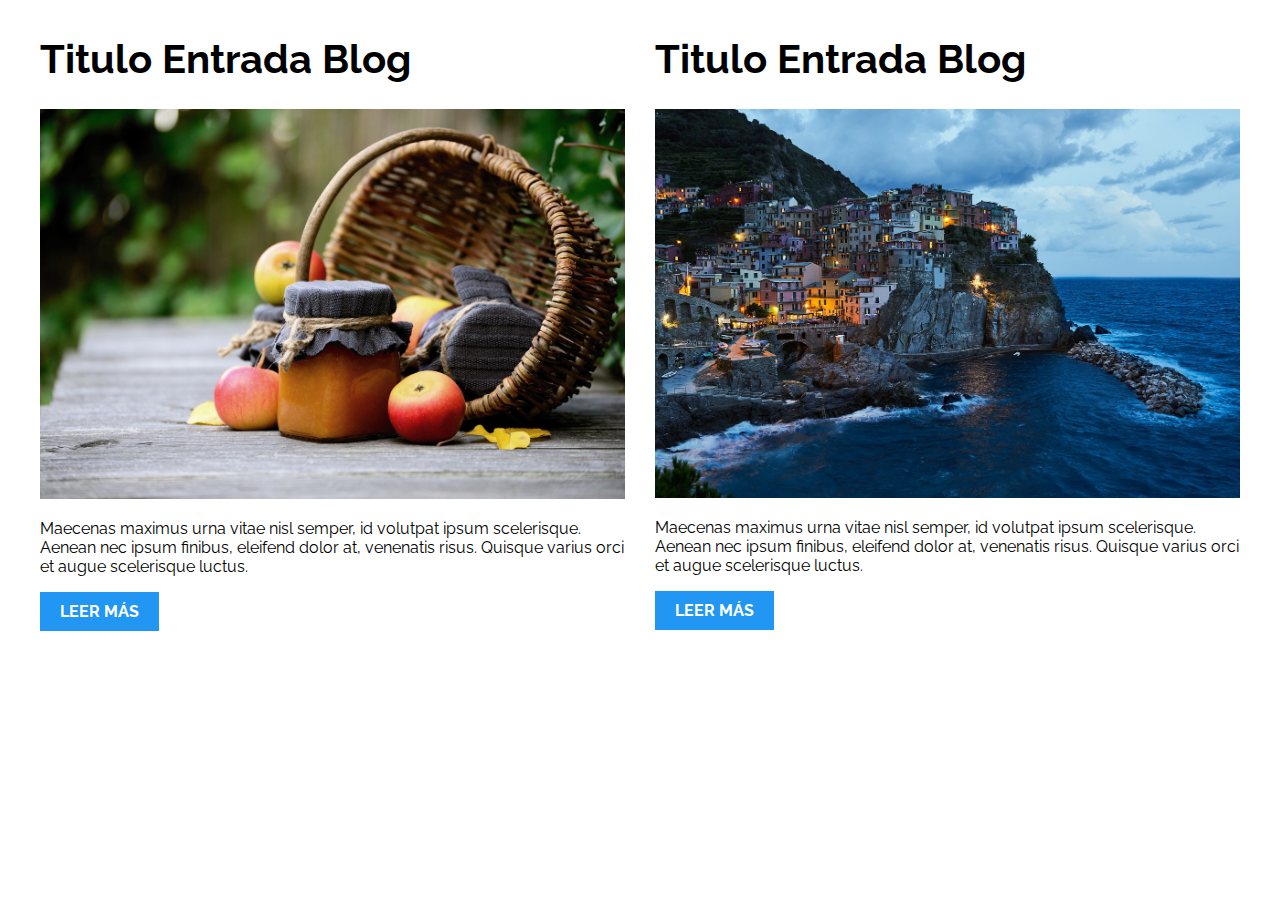
<file: 01-2columnas_iguales_css_grid/index.html>
<!DOCTYPE html>
<html>

<head>
    <meta charset="utf-8">
    <title>Patrones Responsive Web Design - 2 Columnas</title>
    <link rel="stylesheet" href="https://necolas.github.io/normalize.css/8.0.1/normalize.css">
    <link href="https://fonts.googleapis.com/css?family=Raleway:400,700,900" rel="stylesheet">
    <link rel="stylesheet" href="css/styles.css">
    <meta name="viewport" content="width=device-width, initial-scale=1">
</head>

<body>

    <div class="contenedor grid">
        <article class="grid__entrada-blog">
            <h1>Titulo Entrada Blog</h1>
            <img src="img/imagen1.jpg">
            <p>Maecenas maximus urna vitae nisl semper, id volutpat ipsum scelerisque. Aenean nec ipsum finibus, eleifend dolor at, venenatis risus. Quisque varius orci et augue scelerisque luctus.</p>
            <a href="#">Leer más</a>
        </article>
        <article class="grid__entrada-blog">
            <h1>Titulo Entrada Blog</h1>
            <img src="img/imagen2.jpg">
            <p>Maecenas maximus urna vitae nisl semper, id volutpat ipsum scelerisque. Aenean nec ipsum finibus, eleifend dolor at, venenatis risus. Quisque varius orci et augue scelerisque luctus.</p>
            <a href="#">Leer más</a>
        </article>
    </div>

</body>

</html>
</file>
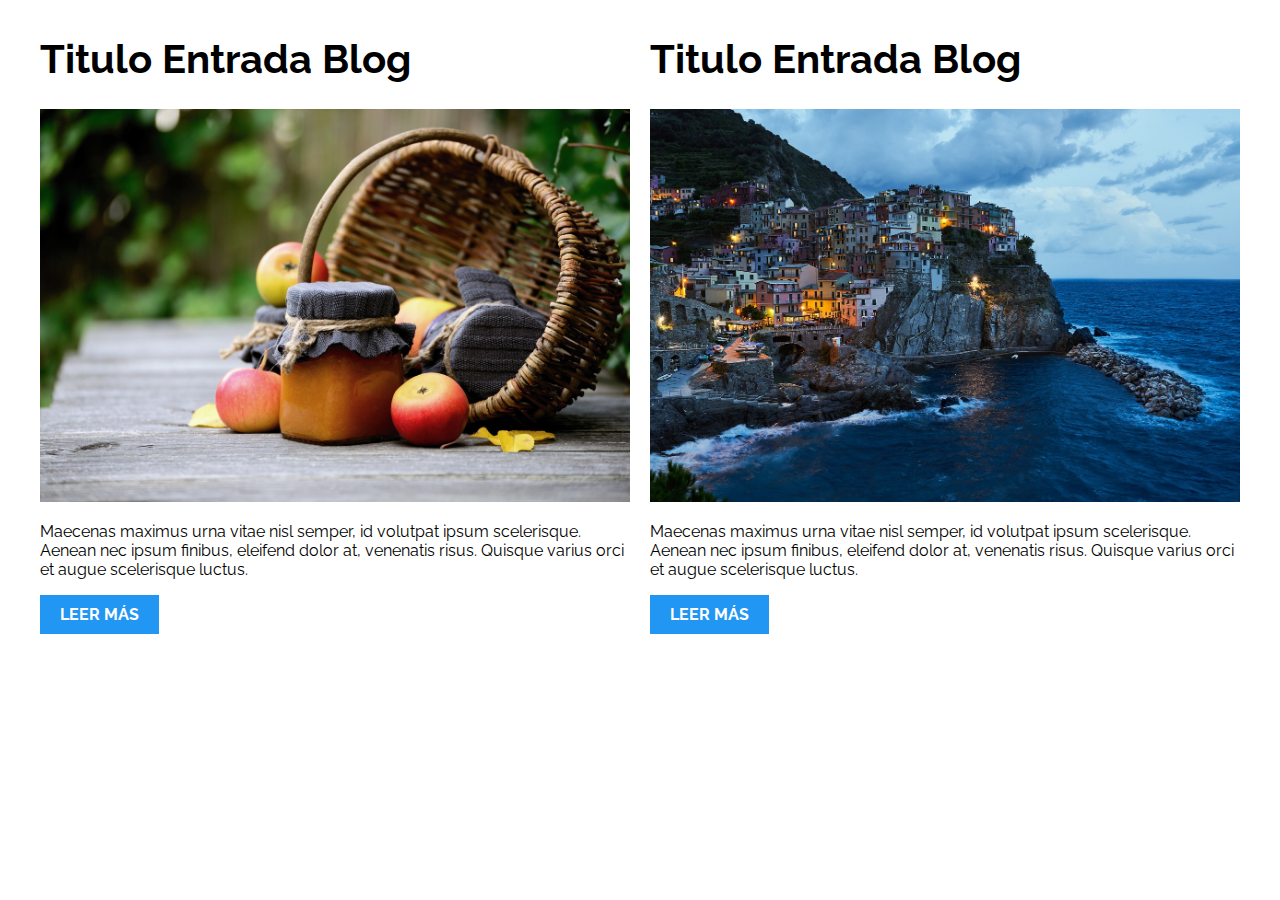
<file: 02-2columnas_iguales_flexbox/index.html>
<!DOCTYPE html>
<html>

<head>
    <meta charset="utf-8">
    <title>Patrones Responsive Web Design - 2 Columnas</title>
    <link rel="stylesheet" href="https://necolas.github.io/normalize.css/8.0.1/normalize.css">
    <link href="https://fonts.googleapis.com/css?family=Raleway:400,700,900" rel="stylesheet">
    <link rel="stylesheet" href="css/styles.css">
    <meta name="viewport" content="width=device-width, initial-scale=1">
</head>

<body>
    <div class="contenedor flex">
        <article class="flex__entrada-blog">
            <h1>Titulo Entrada Blog</h1>
            <img src="img/imagen1.jpg">
            <p>Maecenas maximus urna vitae nisl semper, id volutpat ipsum scelerisque. Aenean nec ipsum finibus, eleifend dolor at, venenatis risus. Quisque varius orci et augue scelerisque luctus.</p>
            <a href="#">Leer más</a>
        </article>
        <article class="flex__entrada-blog">
            <h1>Titulo Entrada Blog</h1>
            <img src="img/imagen2.jpg">
            <p>Maecenas maximus urna vitae nisl semper, id volutpat ipsum scelerisque. Aenean nec ipsum finibus, eleifend dolor at, venenatis risus. Quisque varius orci et augue scelerisque luctus.</p>
            <a href="#">Leer más</a>
        </article>
    </div>

</body>

</html>
</file>
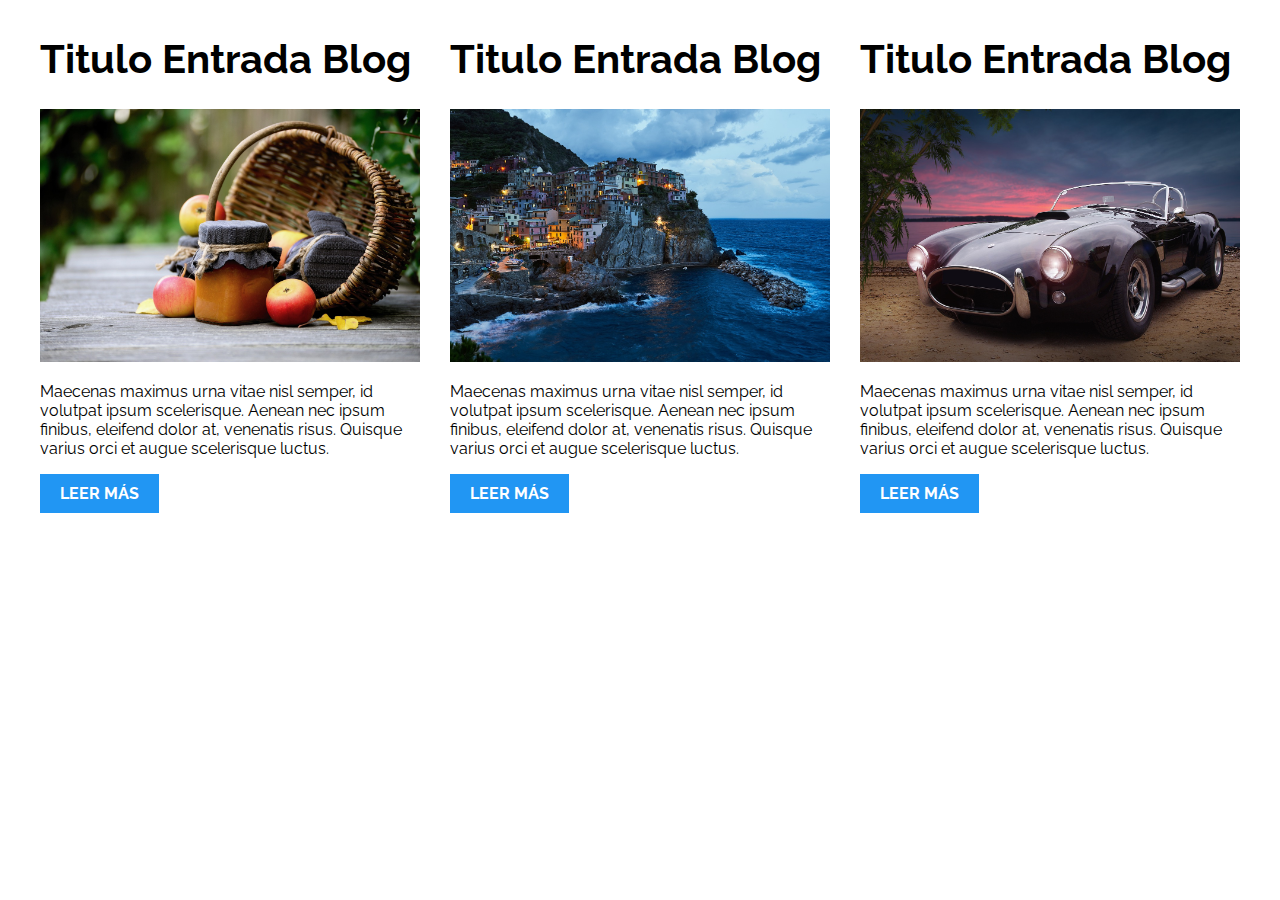
<file: 03-3columnas_iguales_css_grid/index.html>
<!DOCTYPE html>
<html>

<head>
    <meta charset="utf-8">
    <title>Patrones Responsive Web Design - 3 Columnas Iguales</title>
    <link rel="stylesheet" href="https://necolas.github.io/normalize.css/8.0.1/normalize.css">
    <link href="https://fonts.googleapis.com/css?family=Raleway:400,700,900" rel="stylesheet">
    <link rel="stylesheet" href="css/styles.css">
    <meta name="viewport" content="width=device-width, initial-scale=1">
</head>

<body>

    <div class="contenedor grid">
        <article class="entrada-blog">
            <h1>Titulo Entrada Blog</h1>
            <img src="img/imagen1.jpg">
            <p>Maecenas maximus urna vitae nisl semper, id volutpat ipsum scelerisque. Aenean nec ipsum finibus, eleifend dolor at, venenatis risus. Quisque varius orci et augue scelerisque luctus.</p>
            <a href="#">Leer más</a>
        </article>

        <article class="entrada-blog">
            <h1>Titulo Entrada Blog</h1>
            <img src="img/imagen2.jpg">

            <p>Maecenas maximus urna vitae nisl semper, id volutpat ipsum scelerisque. Aenean nec ipsum finibus, eleifend dolor at, venenatis risus. Quisque varius orci et augue scelerisque luctus.</p>
            <a href="#">Leer más</a>
        </article>

        <article class="entrada-blog">
            <h1>Titulo Entrada Blog</h1>
            <img src="img/imagen3.jpg">

            <p>Maecenas maximus urna vitae nisl semper, id volutpat ipsum scelerisque. Aenean nec ipsum finibus, eleifend dolor at, venenatis risus. Quisque varius orci et augue scelerisque luctus.</p>
            <a href="#">Leer más</a>
        </article>
    </div>

</body>

</html>
</file>
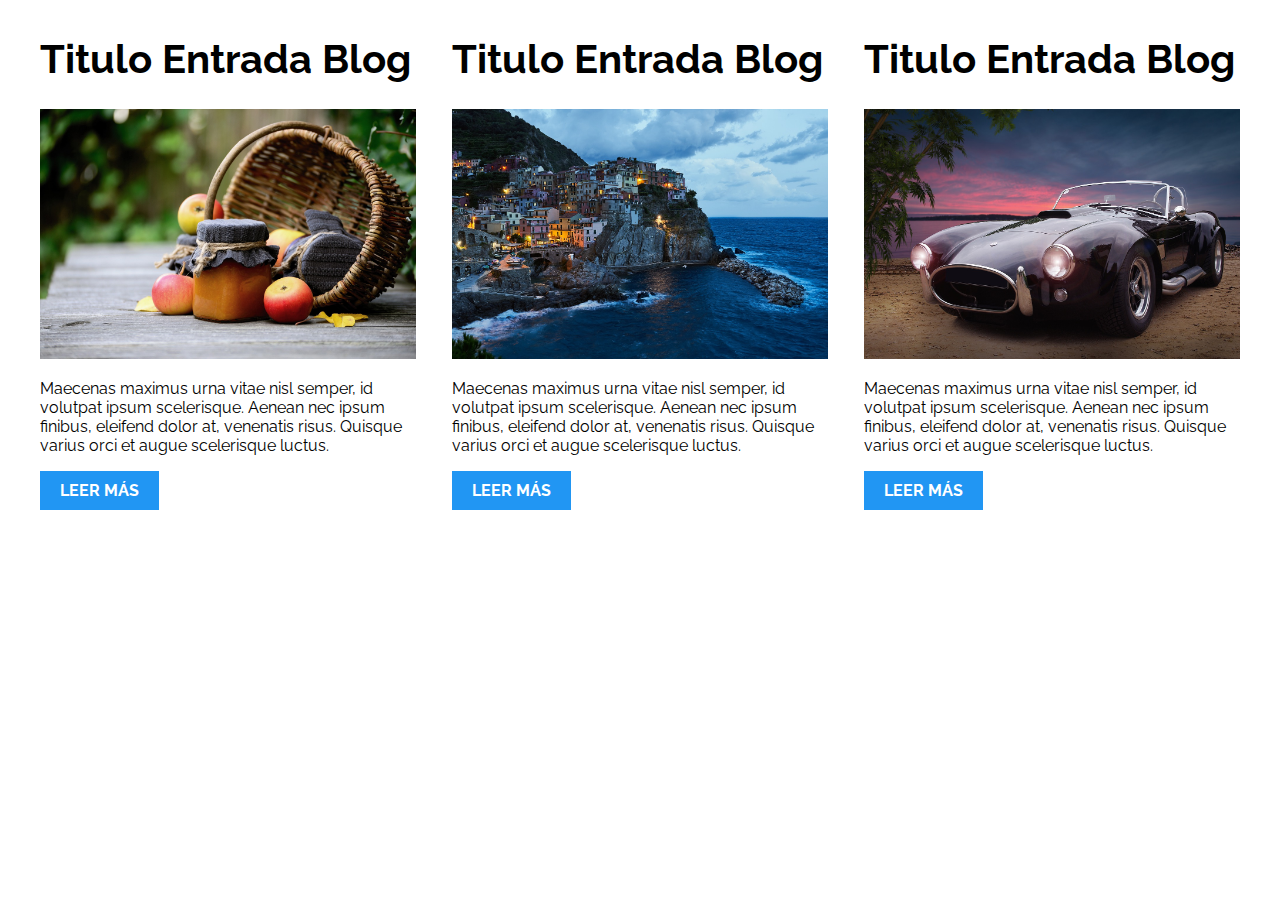
<file: 04-3columnas_iguales_flexbox/index.html>
<!DOCTYPE html>
<html>

<head>
    <meta charset="utf-8">
    <title>Patrones Responsive Web Design - 3 Columnas Iguales</title>
    <link rel="stylesheet" href="https://necolas.github.io/normalize.css/8.0.1/normalize.css">
    <link href="https://fonts.googleapis.com/css?family=Raleway:400,700,900" rel="stylesheet">
    <link rel="stylesheet" href="css/styles.css">
    <meta name="viewport" content="width=device-width, initial-scale=1">
</head>

<body>

    <div class="contenedor flex">
        <article class="flex__entrada-blog">
            <h1>Titulo Entrada Blog</h1>
            <img src="img/imagen1.jpg">
            <p>Maecenas maximus urna vitae nisl semper, id volutpat ipsum scelerisque. Aenean nec ipsum finibus, eleifend dolor at, venenatis risus. Quisque varius orci et augue scelerisque luctus.</p>
            <a href="#">Leer más</a>
        </article>

        <article class="flex__entrada-blog">
            <h1>Titulo Entrada Blog</h1>
            <img src="img/imagen2.jpg">

            <p>Maecenas maximus urna vitae nisl semper, id volutpat ipsum scelerisque. Aenean nec ipsum finibus, eleifend dolor at, venenatis risus. Quisque varius orci et augue scelerisque luctus.</p>
            <a href="#">Leer más</a>
        </article>

        <article class="flex__entrada-blog">
            <h1>Titulo Entrada Blog</h1>
            <img src="img/imagen3.jpg">

            <p>Maecenas maximus urna vitae nisl semper, id volutpat ipsum scelerisque. Aenean nec ipsum finibus, eleifend dolor at, venenatis risus. Quisque varius orci et augue scelerisque luctus.</p>
            <a href="#">Leer más</a>
        </article>
    </div>
</body>

</html>
</file>
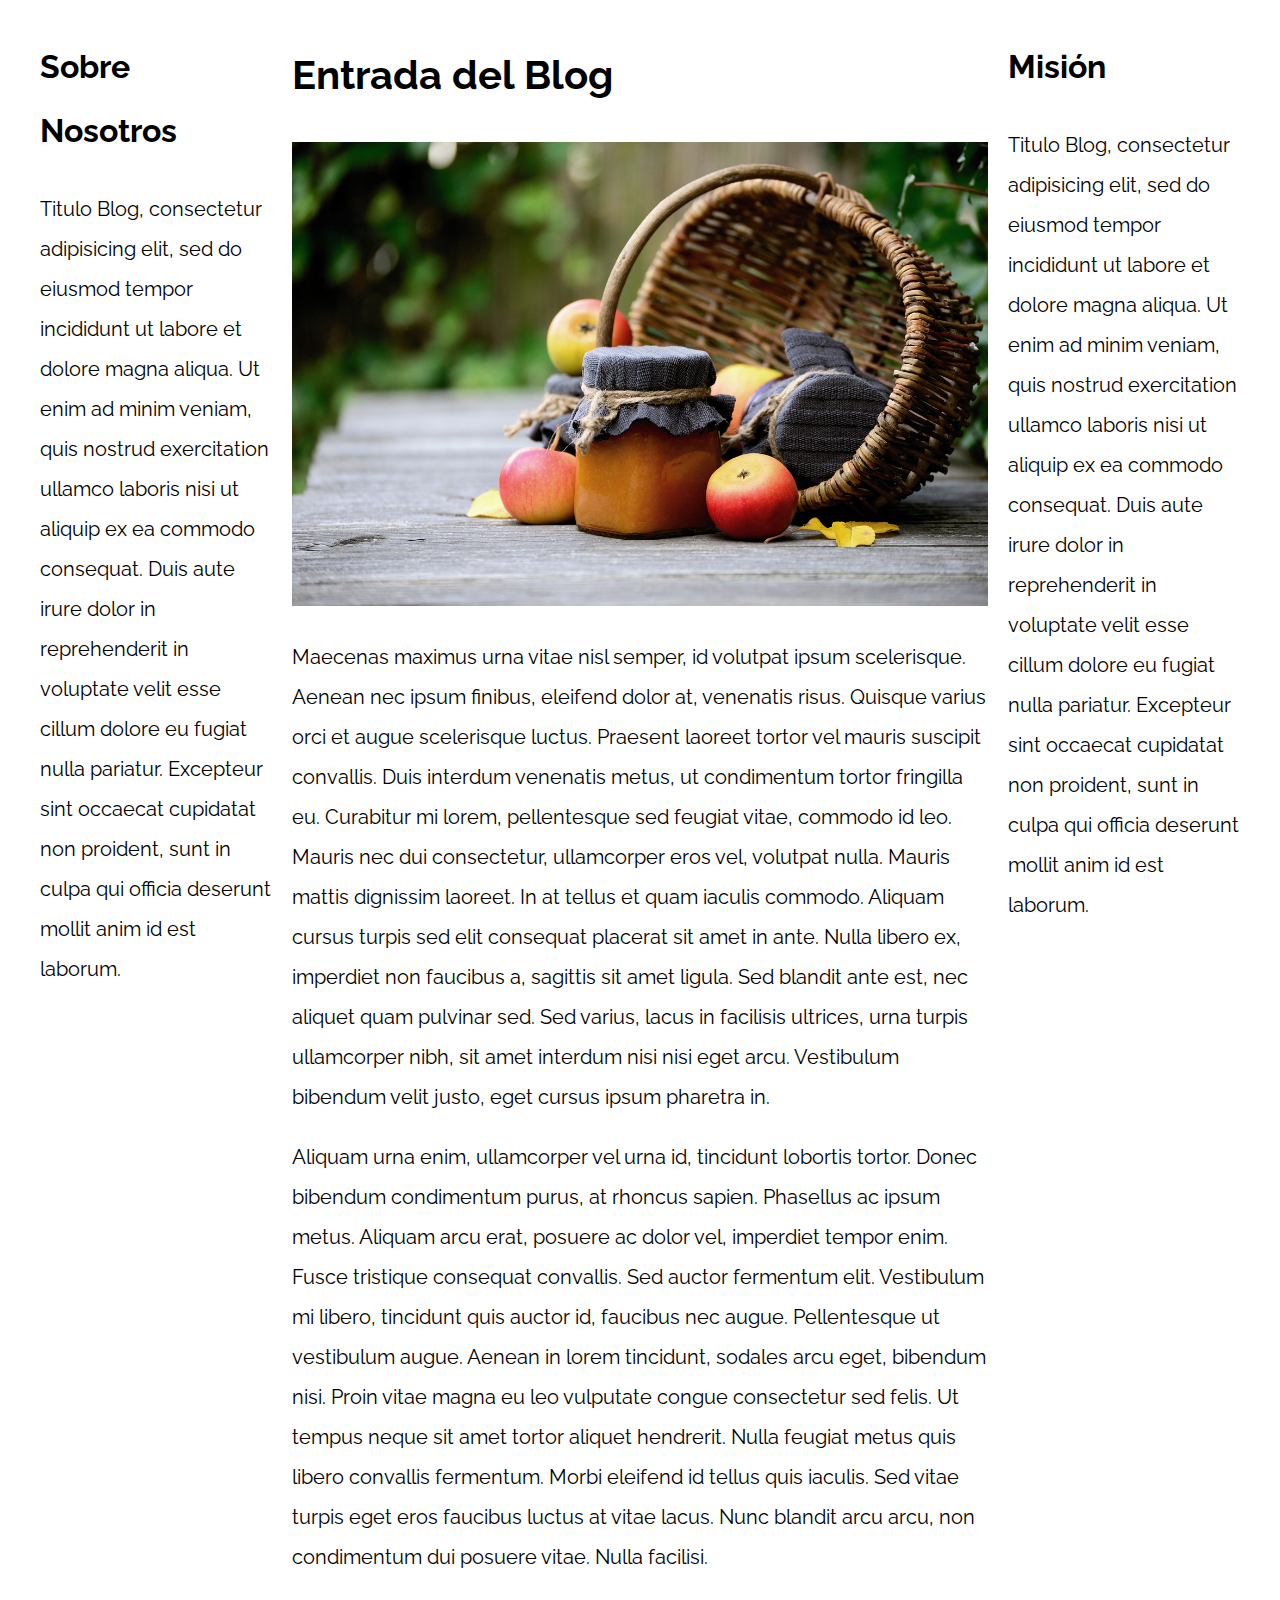
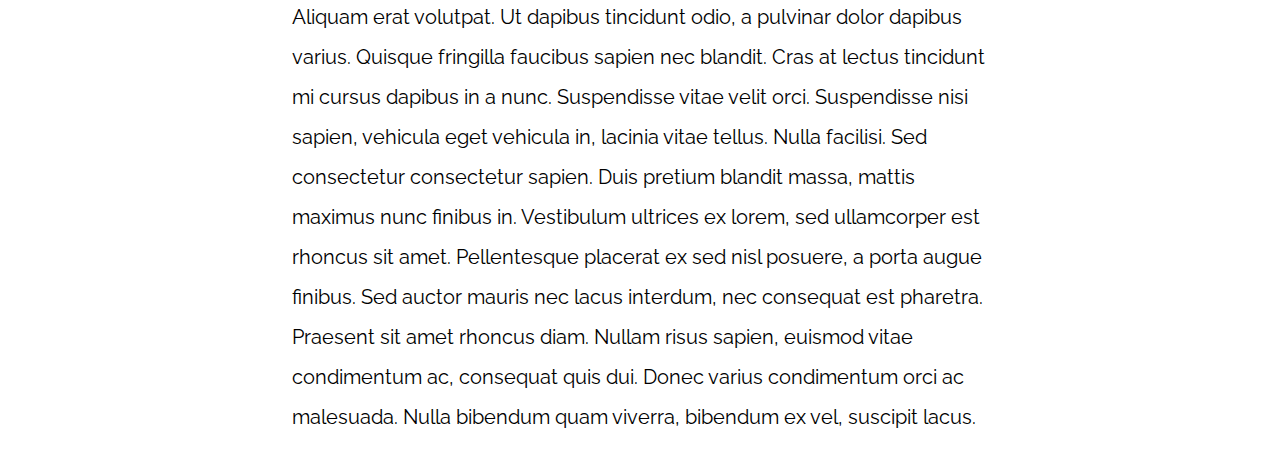
<file: 05-3columnas_css_grid/index.html>
<!DOCTYPE html>
<html>

<head>
    <meta charset="utf-8">
    <title>Patrones Responsive Web Design</title>
    <link rel="stylesheet" href="https://necolas.github.io/normalize.css/8.0.1/normalize.css">
    <link href="https://fonts.googleapis.com/css?family=Raleway:400,700,900" rel="stylesheet">
    <link rel="stylesheet" href="css/styles.css">
    <meta name="viewport" content="width=device-width, initial-scale=1">
</head>

<body>

    <div class="contenedor grid">
        <main class="grid__centro">
            <article>
                <h1>Entrada del Blog</h1>
                <img src="img/imagen1.jpg">

                <p>Maecenas maximus urna vitae nisl semper, id volutpat ipsum scelerisque. Aenean nec ipsum finibus, eleifend dolor at, venenatis risus. Quisque varius orci et augue scelerisque luctus. Praesent laoreet tortor vel mauris suscipit convallis.
                    Duis interdum venenatis metus, ut condimentum tortor fringilla eu. Curabitur mi lorem, pellentesque sed feugiat vitae, commodo id leo. Mauris nec dui consectetur, ullamcorper eros vel, volutpat nulla. Mauris mattis dignissim laoreet.
                    In at tellus et quam iaculis commodo. Aliquam cursus turpis sed elit consequat placerat sit amet in ante. Nulla libero ex, imperdiet non faucibus a, sagittis sit amet ligula. Sed blandit ante est, nec aliquet quam pulvinar sed. Sed
                    varius, lacus in facilisis ultrices, urna turpis ullamcorper nibh, sit amet interdum nisi nisi eget arcu. Vestibulum bibendum velit justo, eget cursus ipsum pharetra in.</p>

                <p>Aliquam urna enim, ullamcorper vel urna id, tincidunt lobortis tortor. Donec bibendum condimentum purus, at rhoncus sapien. Phasellus ac ipsum metus. Aliquam arcu erat, posuere ac dolor vel, imperdiet tempor enim. Fusce tristique consequat
                    convallis. Sed auctor fermentum elit. Vestibulum mi libero, tincidunt quis auctor id, faucibus nec augue. Pellentesque ut vestibulum augue. Aenean in lorem tincidunt, sodales arcu eget, bibendum nisi. Proin vitae magna eu leo vulputate
                    congue consectetur sed felis. Ut tempus neque sit amet tortor aliquet hendrerit. Nulla feugiat metus quis libero convallis fermentum. Morbi eleifend id tellus quis iaculis. Sed vitae turpis eget eros faucibus luctus at vitae lacus.
                    Nunc blandit arcu arcu, non condimentum dui posuere vitae. Nulla facilisi.</p>

                <p>Aliquam erat volutpat. Ut dapibus tincidunt odio, a pulvinar dolor dapibus varius. Quisque fringilla faucibus sapien nec blandit. Cras at lectus tincidunt mi cursus dapibus in a nunc. Suspendisse vitae velit orci. Suspendisse nisi sapien,
                    vehicula eget vehicula in, lacinia vitae tellus. Nulla facilisi. Sed consectetur consectetur sapien. Duis pretium blandit massa, mattis maximus nunc finibus in. Vestibulum ultrices ex lorem, sed ullamcorper est rhoncus sit amet. Pellentesque
                    placerat ex sed nisl posuere, a porta augue finibus. Sed auctor mauris nec lacus interdum, nec consequat est pharetra. Praesent sit amet rhoncus diam. Nullam risus sapien, euismod vitae condimentum ac, consequat quis dui. Donec varius
                    condimentum orci ac malesuada. Nulla bibendum quam viverra, bibendum ex vel, suscipit lacus.</p>

            </article>
        </main>

        <aside class="grid__izquierda">
            <h2>Sobre Nosotros</h2>
            <p>Titulo Blog, consectetur adipisicing elit, sed do eiusmod tempor incididunt ut labore et dolore magna aliqua. Ut enim ad minim veniam, quis nostrud exercitation ullamco laboris nisi ut aliquip ex ea commodo consequat. Duis aute irure dolor
                in reprehenderit in voluptate velit esse cillum dolore eu fugiat nulla pariatur. Excepteur sint occaecat cupidatat non proident, sunt in culpa qui officia deserunt mollit anim id est laborum.</p>
        </aside>
        <aside class="grid__derecha">
            <h2>Misión</h2>
            <p>Titulo Blog, consectetur adipisicing elit, sed do eiusmod tempor incididunt ut labore et dolore magna aliqua. Ut enim ad minim veniam, quis nostrud exercitation ullamco laboris nisi ut aliquip ex ea commodo consequat. Duis aute irure dolor
                in reprehenderit in voluptate velit esse cillum dolore eu fugiat nulla pariatur. Excepteur sint occaecat cupidatat non proident, sunt in culpa qui officia deserunt mollit anim id est laborum.</p>
        </aside>
    </div>

</body>

</html>
</file>
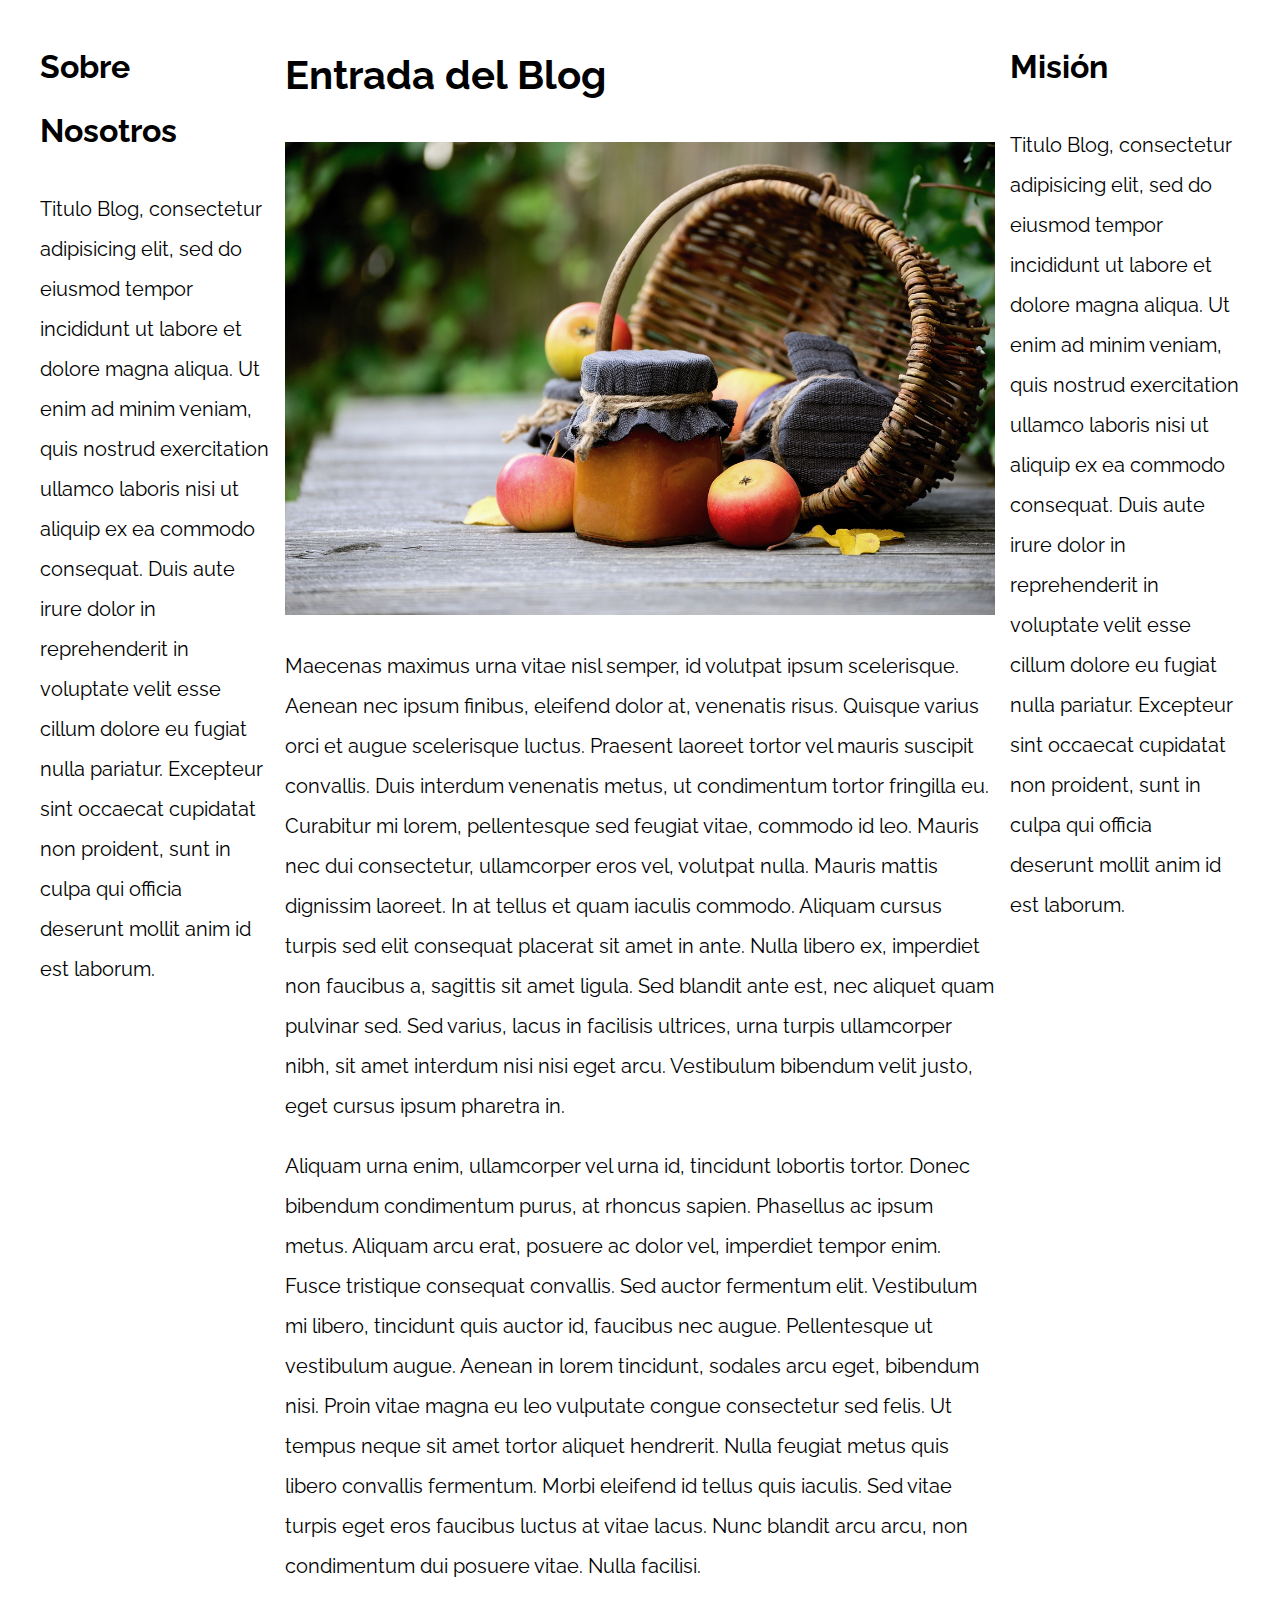
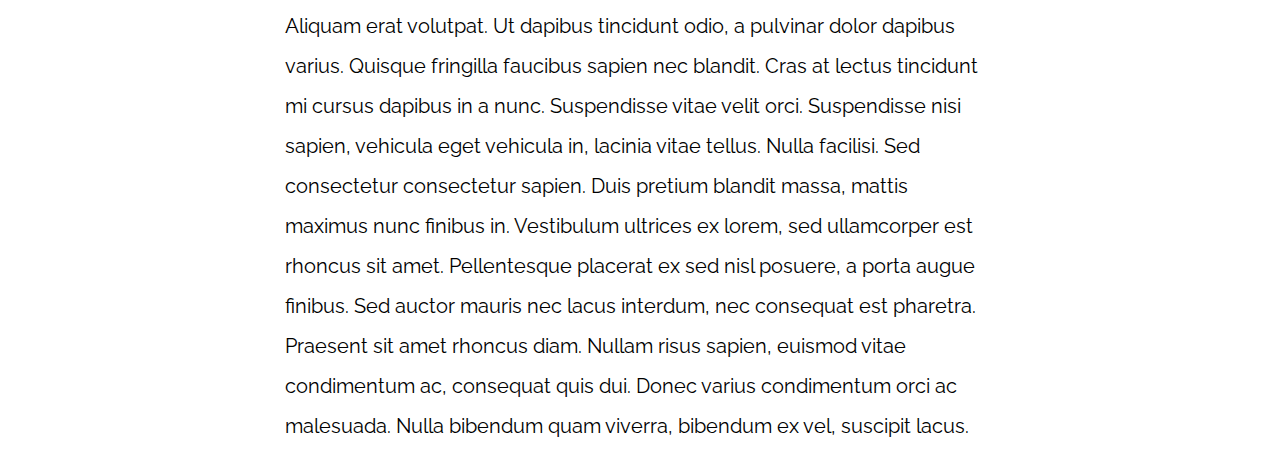
<file: 06-3columnas_flexbox/index.html>
<!DOCTYPE html>
<html>

<head>
    <meta charset="utf-8">
    <title>Patrones Responsive Web Design</title>
    <link rel="stylesheet" href="https://necolas.github.io/normalize.css/8.0.1/normalize.css">
    <link href="https://fonts.googleapis.com/css?family=Raleway:400,700,900" rel="stylesheet">
    <link rel="stylesheet" href="css/styles.css">
    <meta name="viewport" content="width=device-width, initial-scale=1">
</head>

<body>

    <div class="contenedor flex">
        <main class="flex__contenido">
            <article>
                <h1>Entrada del Blog</h1>
                <img src="img/imagen1.jpg">

                <p>Maecenas maximus urna vitae nisl semper, id volutpat ipsum scelerisque. Aenean nec ipsum finibus, eleifend dolor at, venenatis risus. Quisque varius orci et augue scelerisque luctus. Praesent laoreet tortor vel mauris suscipit convallis.
                    Duis interdum venenatis metus, ut condimentum tortor fringilla eu. Curabitur mi lorem, pellentesque sed feugiat vitae, commodo id leo. Mauris nec dui consectetur, ullamcorper eros vel, volutpat nulla. Mauris mattis dignissim laoreet.
                    In at tellus et quam iaculis commodo. Aliquam cursus turpis sed elit consequat placerat sit amet in ante. Nulla libero ex, imperdiet non faucibus a, sagittis sit amet ligula. Sed blandit ante est, nec aliquet quam pulvinar sed. Sed
                    varius, lacus in facilisis ultrices, urna turpis ullamcorper nibh, sit amet interdum nisi nisi eget arcu. Vestibulum bibendum velit justo, eget cursus ipsum pharetra in.</p>

                <p>Aliquam urna enim, ullamcorper vel urna id, tincidunt lobortis tortor. Donec bibendum condimentum purus, at rhoncus sapien. Phasellus ac ipsum metus. Aliquam arcu erat, posuere ac dolor vel, imperdiet tempor enim. Fusce tristique consequat
                    convallis. Sed auctor fermentum elit. Vestibulum mi libero, tincidunt quis auctor id, faucibus nec augue. Pellentesque ut vestibulum augue. Aenean in lorem tincidunt, sodales arcu eget, bibendum nisi. Proin vitae magna eu leo vulputate
                    congue consectetur sed felis. Ut tempus neque sit amet tortor aliquet hendrerit. Nulla feugiat metus quis libero convallis fermentum. Morbi eleifend id tellus quis iaculis. Sed vitae turpis eget eros faucibus luctus at vitae lacus.
                    Nunc blandit arcu arcu, non condimentum dui posuere vitae. Nulla facilisi.</p>

                <p>Aliquam erat volutpat. Ut dapibus tincidunt odio, a pulvinar dolor dapibus varius. Quisque fringilla faucibus sapien nec blandit. Cras at lectus tincidunt mi cursus dapibus in a nunc. Suspendisse vitae velit orci. Suspendisse nisi sapien,
                    vehicula eget vehicula in, lacinia vitae tellus. Nulla facilisi. Sed consectetur consectetur sapien. Duis pretium blandit massa, mattis maximus nunc finibus in. Vestibulum ultrices ex lorem, sed ullamcorper est rhoncus sit amet. Pellentesque
                    placerat ex sed nisl posuere, a porta augue finibus. Sed auctor mauris nec lacus interdum, nec consequat est pharetra. Praesent sit amet rhoncus diam. Nullam risus sapien, euismod vitae condimentum ac, consequat quis dui. Donec varius
                    condimentum orci ac malesuada. Nulla bibendum quam viverra, bibendum ex vel, suscipit lacus.</p>

            </article>
        </main>

        <aside class="flex__side1">
            <h2>Sobre Nosotros</h2>
            <p>Titulo Blog, consectetur adipisicing elit, sed do eiusmod tempor incididunt ut labore et dolore magna aliqua. Ut enim ad minim veniam, quis nostrud exercitation ullamco laboris nisi ut aliquip ex ea commodo consequat. Duis aute irure dolor
                in reprehenderit in voluptate velit esse cillum dolore eu fugiat nulla pariatur. Excepteur sint occaecat cupidatat non proident, sunt in culpa qui officia deserunt mollit anim id est laborum.</p>
        </aside>
        <aside class="flex__side2">
            <h2>Misión</h2>
            <p>Titulo Blog, consectetur adipisicing elit, sed do eiusmod tempor incididunt ut labore et dolore magna aliqua. Ut enim ad minim veniam, quis nostrud exercitation ullamco laboris nisi ut aliquip ex ea commodo consequat. Duis aute irure dolor
                in reprehenderit in voluptate velit esse cillum dolore eu fugiat nulla pariatur. Excepteur sint occaecat cupidatat non proident, sunt in culpa qui officia deserunt mollit anim id est laborum.</p>
        </aside>
    </div>

</body>

</html>
</file>
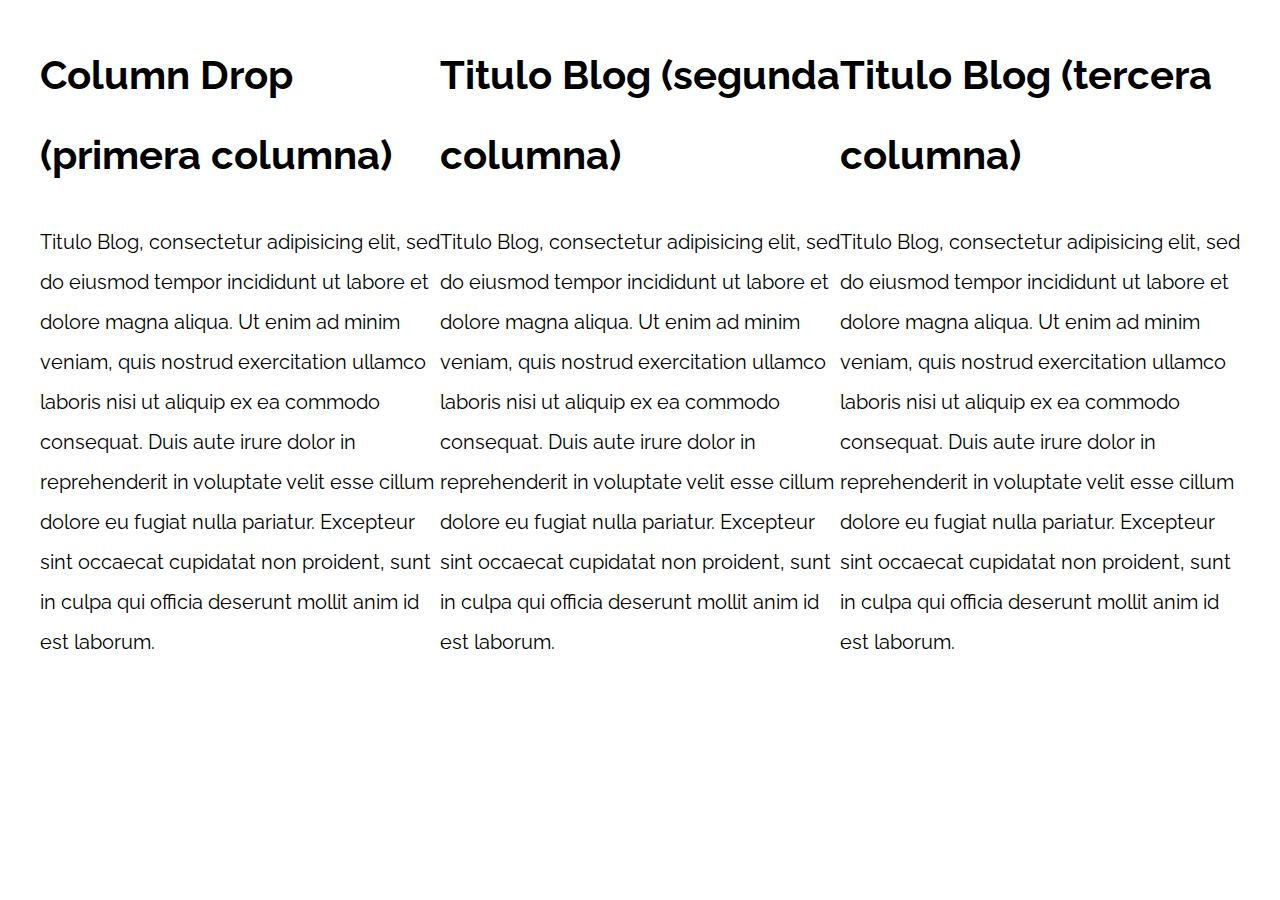
<file: 07-column_drop_css_grid/index.html>
<!DOCTYPE html>
<html>

<head>
    <meta charset="utf-8">
    <title>Patrones Responsive Web Design</title>
    <link rel="stylesheet" href="https://necolas.github.io/normalize.css/8.0.1/normalize.css">
    <link href="https://fonts.googleapis.com/css?family=Raleway:400,700,900" rel="stylesheet">
    <link rel="stylesheet" href="css/styles.css">
    <meta name="viewport" content="width=device-width, initial-scale=1">
</head>

<body>

    <div class="contenedor grid">
        <main>
            <h1>Column Drop (primera columna)</h1>
            <p>
                Titulo Blog, consectetur adipisicing elit, sed do eiusmod tempor incididunt ut labore et dolore magna aliqua. Ut enim ad minim veniam, quis nostrud exercitation ullamco laboris nisi ut aliquip ex ea commodo consequat. Duis aute irure dolor in reprehenderit
                in voluptate velit esse cillum dolore eu fugiat nulla pariatur. Excepteur sint occaecat cupidatat non proident, sunt in culpa qui officia deserunt mollit anim id est laborum.
            </p>
        </main>

        <aside class="sidebar1">
            <h1>Titulo Blog (segunda columna)</h1>
            <p>
                Titulo Blog, consectetur adipisicing elit, sed do eiusmod tempor incididunt ut labore et dolore magna aliqua. Ut enim ad minim veniam, quis nostrud exercitation ullamco laboris nisi ut aliquip ex ea commodo consequat. Duis aute irure dolor in reprehenderit
                in voluptate velit esse cillum dolore eu fugiat nulla pariatur. Excepteur sint occaecat cupidatat non proident, sunt in culpa qui officia deserunt mollit anim id est laborum.
            </p>
        </aside>

        <aside class="sidebar2">
            <h1>Titulo Blog (tercera columna)</h1>
            <p>
                Titulo Blog, consectetur adipisicing elit, sed do eiusmod tempor incididunt ut labore et dolore magna aliqua. Ut enim ad minim veniam, quis nostrud exercitation ullamco laboris nisi ut aliquip ex ea commodo consequat. Duis aute irure dolor in reprehenderit
                in voluptate velit esse cillum dolore eu fugiat nulla pariatur. Excepteur sint occaecat cupidatat non proident, sunt in culpa qui officia deserunt mollit anim id est laborum.
            </p>
        </aside>
    </div>

</body>

</html>
</file>
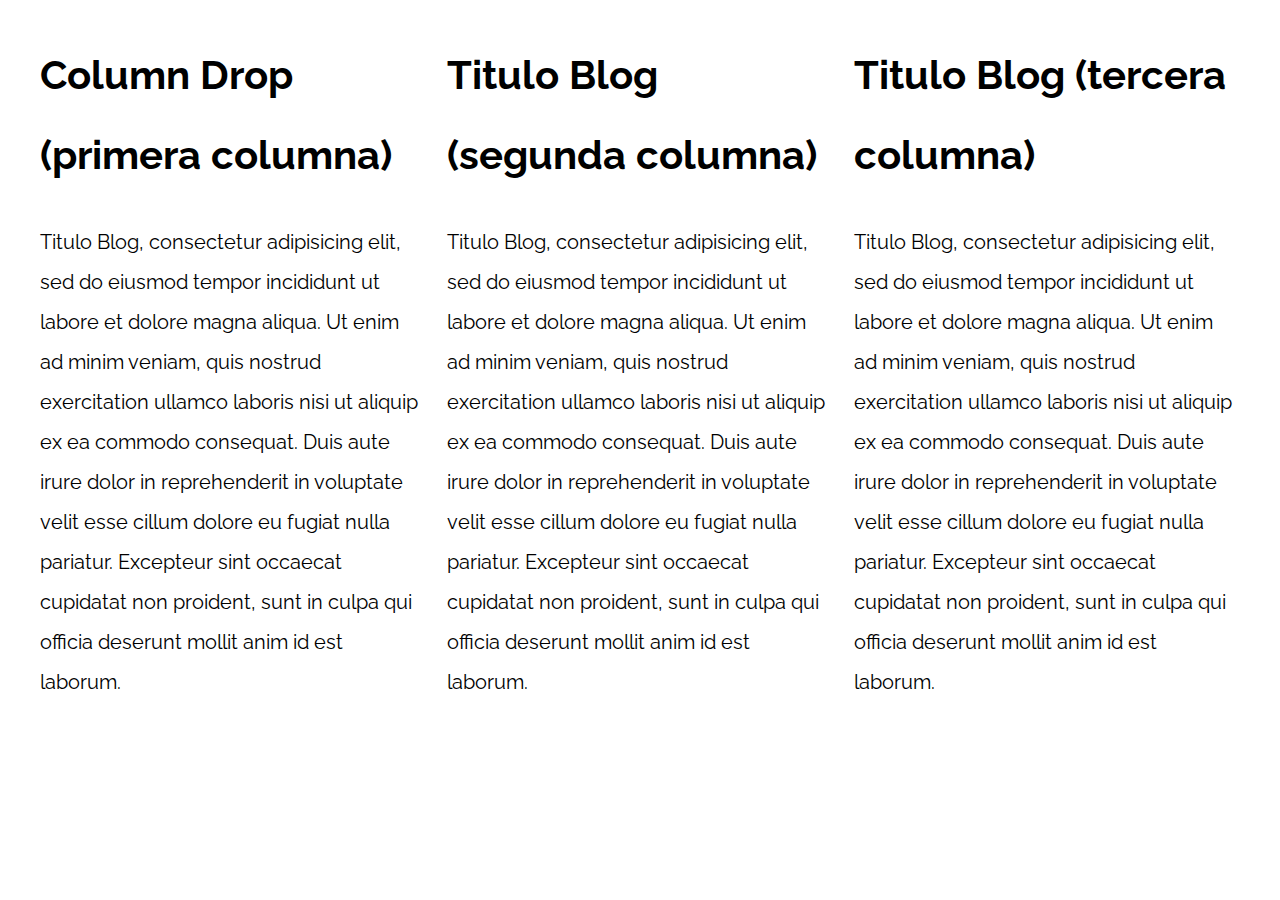
<file: 08-column_drop_flexbox/index.html>
<!DOCTYPE html>
<html>

<head>
    <meta charset="utf-8">
    <title>Patrones Responsive Web Design</title>
    <link rel="stylesheet" href="https://necolas.github.io/normalize.css/8.0.1/normalize.css">
    <link href="https://fonts.googleapis.com/css?family=Raleway:400,700,900" rel="stylesheet">
    <link rel="stylesheet" href="css/styles.css">
    <meta name="viewport" content="width=device-width, initial-scale=1">
</head>

<body>

    <div class="contenedor flex">
        <main class="primera">
            <h1>Column Drop (primera columna)</h1>
            <p>
                Titulo Blog, consectetur adipisicing elit, sed do eiusmod tempor incididunt ut labore et dolore magna aliqua. Ut enim ad minim veniam, quis nostrud exercitation ullamco laboris nisi ut aliquip ex ea commodo consequat. Duis aute irure dolor in reprehenderit
                in voluptate velit esse cillum dolore eu fugiat nulla pariatur. Excepteur sint occaecat cupidatat non proident, sunt in culpa qui officia deserunt mollit anim id est laborum.
            </p>
        </main>

        <aside class="segunda">
            <h1>Titulo Blog (segunda columna)</h1>
            <p>
                Titulo Blog, consectetur adipisicing elit, sed do eiusmod tempor incididunt ut labore et dolore magna aliqua. Ut enim ad minim veniam, quis nostrud exercitation ullamco laboris nisi ut aliquip ex ea commodo consequat. Duis aute irure dolor in reprehenderit
                in voluptate velit esse cillum dolore eu fugiat nulla pariatur. Excepteur sint occaecat cupidatat non proident, sunt in culpa qui officia deserunt mollit anim id est laborum.
            </p>
        </aside>

        <aside class="tercera">
            <h1>Titulo Blog (tercera columna)</h1>
            <p>
                Titulo Blog, consectetur adipisicing elit, sed do eiusmod tempor incididunt ut labore et dolore magna aliqua. Ut enim ad minim veniam, quis nostrud exercitation ullamco laboris nisi ut aliquip ex ea commodo consequat. Duis aute irure dolor in reprehenderit
                in voluptate velit esse cillum dolore eu fugiat nulla pariatur. Excepteur sint occaecat cupidatat non proident, sunt in culpa qui officia deserunt mollit anim id est laborum.
            </p>
        </aside>
    </div>

</body>

</html>
</file>
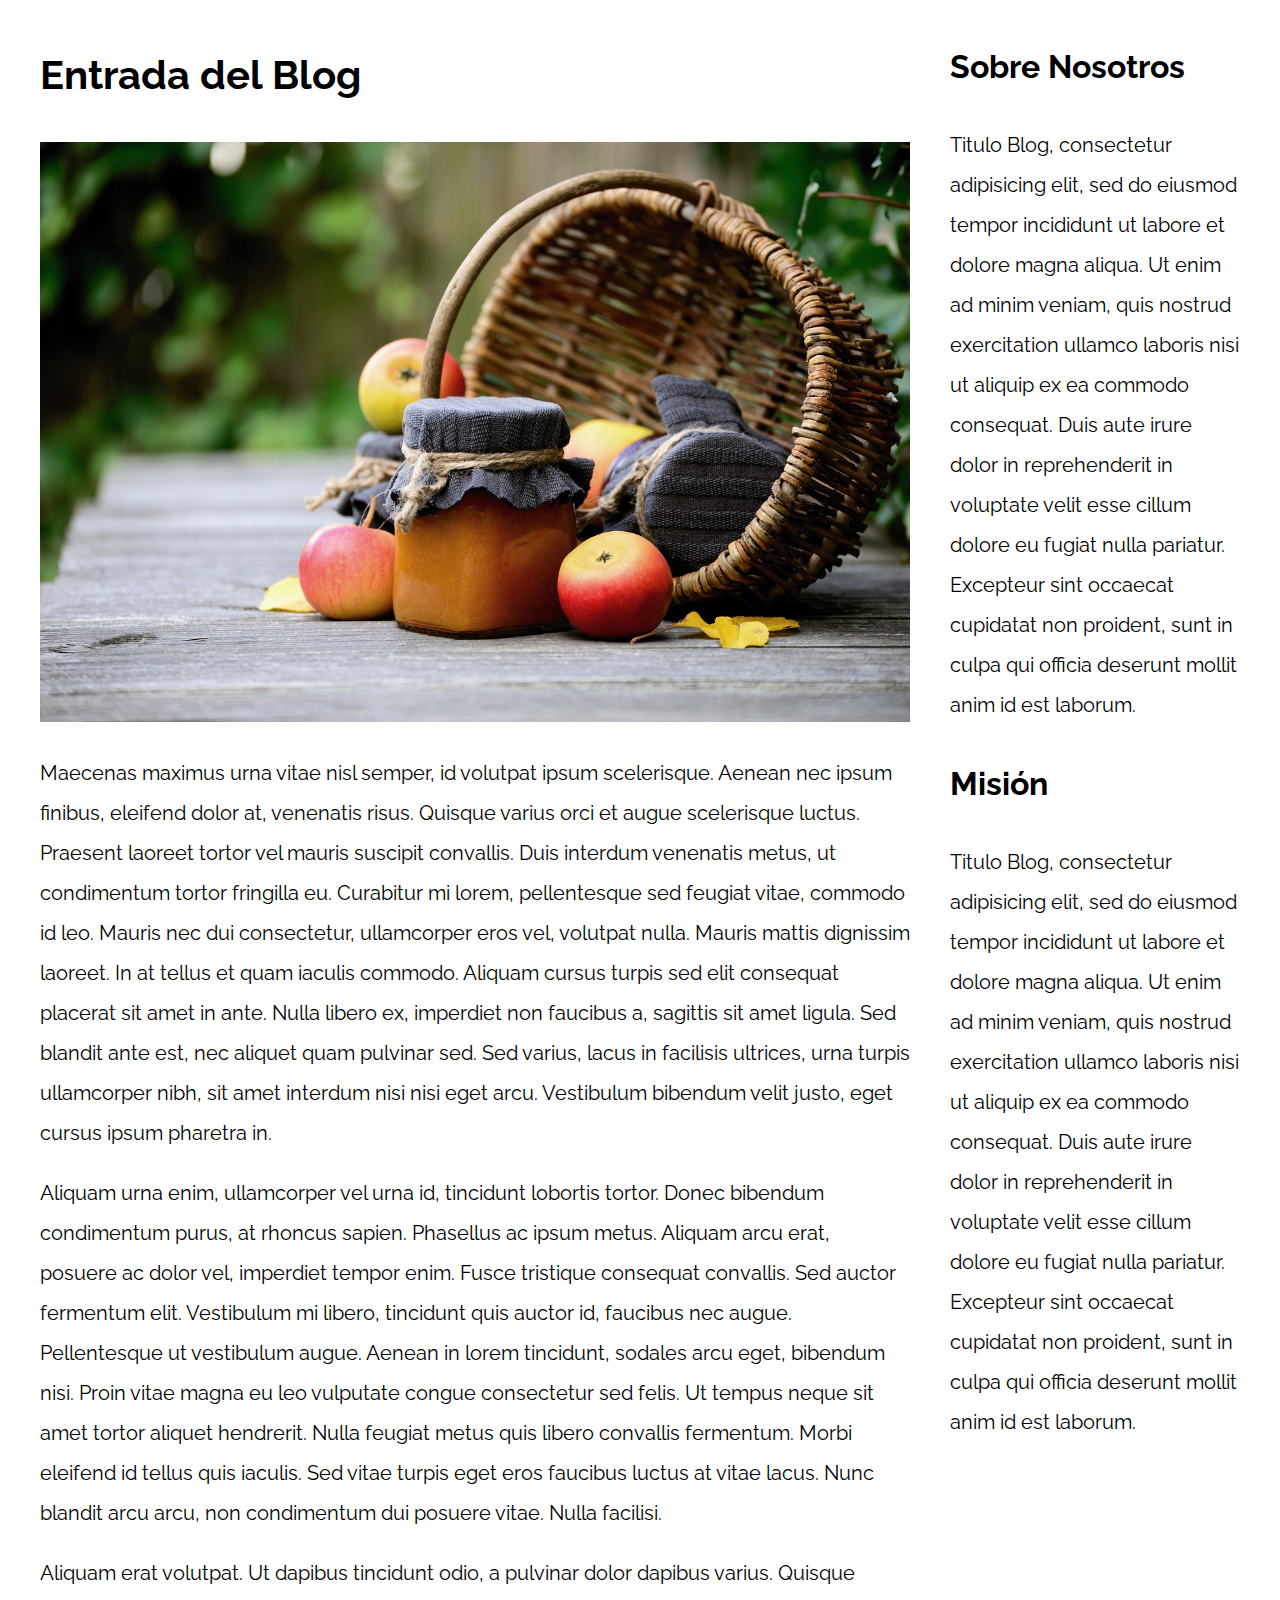
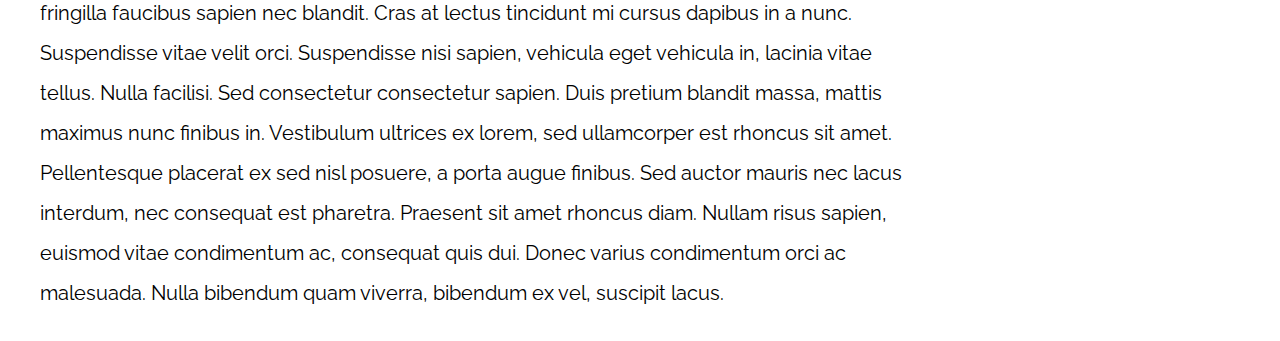
<file: 09-con_sidebar_css_grid/index.html>
<!DOCTYPE html>
<html>

<head>
    <meta charset="utf-8">
    <title>Patrones Responsive Web Design</title>
    <link rel="stylesheet" href="https://necolas.github.io/normalize.css/8.0.1/normalize.css">
    <link href="https://fonts.googleapis.com/css?family=Raleway:400,700,900" rel="stylesheet">
    <link rel="stylesheet" href="css/styles.css">
    <meta name="viewport" content="width=device-width, initial-scale=1">
</head>

<body>

    <div class="contenedor grid">
        <article>
            <h1>Entrada del Blog</h1>
            <img src="img/imagen1.jpg">

            <p>Maecenas maximus urna vitae nisl semper, id volutpat ipsum scelerisque. Aenean nec ipsum finibus, eleifend dolor at, venenatis risus. Quisque varius orci et augue scelerisque luctus. Praesent laoreet tortor vel mauris suscipit convallis. Duis
                interdum venenatis metus, ut condimentum tortor fringilla eu. Curabitur mi lorem, pellentesque sed feugiat vitae, commodo id leo. Mauris nec dui consectetur, ullamcorper eros vel, volutpat nulla. Mauris mattis dignissim laoreet. In at
                tellus et quam iaculis commodo. Aliquam cursus turpis sed elit consequat placerat sit amet in ante. Nulla libero ex, imperdiet non faucibus a, sagittis sit amet ligula. Sed blandit ante est, nec aliquet quam pulvinar sed. Sed varius, lacus
                in facilisis ultrices, urna turpis ullamcorper nibh, sit amet interdum nisi nisi eget arcu. Vestibulum bibendum velit justo, eget cursus ipsum pharetra in.</p>

            <p>Aliquam urna enim, ullamcorper vel urna id, tincidunt lobortis tortor. Donec bibendum condimentum purus, at rhoncus sapien. Phasellus ac ipsum metus. Aliquam arcu erat, posuere ac dolor vel, imperdiet tempor enim. Fusce tristique consequat
                convallis. Sed auctor fermentum elit. Vestibulum mi libero, tincidunt quis auctor id, faucibus nec augue. Pellentesque ut vestibulum augue. Aenean in lorem tincidunt, sodales arcu eget, bibendum nisi. Proin vitae magna eu leo vulputate
                congue consectetur sed felis. Ut tempus neque sit amet tortor aliquet hendrerit. Nulla feugiat metus quis libero convallis fermentum. Morbi eleifend id tellus quis iaculis. Sed vitae turpis eget eros faucibus luctus at vitae lacus. Nunc
                blandit arcu arcu, non condimentum dui posuere vitae. Nulla facilisi.</p>

            <p>Aliquam erat volutpat. Ut dapibus tincidunt odio, a pulvinar dolor dapibus varius. Quisque fringilla faucibus sapien nec blandit. Cras at lectus tincidunt mi cursus dapibus in a nunc. Suspendisse vitae velit orci. Suspendisse nisi sapien,
                vehicula eget vehicula in, lacinia vitae tellus. Nulla facilisi. Sed consectetur consectetur sapien. Duis pretium blandit massa, mattis maximus nunc finibus in. Vestibulum ultrices ex lorem, sed ullamcorper est rhoncus sit amet. Pellentesque
                placerat ex sed nisl posuere, a porta augue finibus. Sed auctor mauris nec lacus interdum, nec consequat est pharetra. Praesent sit amet rhoncus diam. Nullam risus sapien, euismod vitae condimentum ac, consequat quis dui. Donec varius
                condimentum orci ac malesuada. Nulla bibendum quam viverra, bibendum ex vel, suscipit lacus.</p>
        </article>
        <aside>
            <h2>Sobre Nosotros</h2>
            <p>Titulo Blog, consectetur adipisicing elit, sed do eiusmod tempor incididunt ut labore et dolore magna aliqua. Ut enim ad minim veniam, quis nostrud exercitation ullamco laboris nisi ut aliquip ex ea commodo consequat. Duis aute irure dolor
                in reprehenderit in voluptate velit esse cillum dolore eu fugiat nulla pariatur. Excepteur sint occaecat cupidatat non proident, sunt in culpa qui officia deserunt mollit anim id est laborum.</p>


            <h2>Misión</h2>
            <p>Titulo Blog, consectetur adipisicing elit, sed do eiusmod tempor incididunt ut labore et dolore magna aliqua. Ut enim ad minim veniam, quis nostrud exercitation ullamco laboris nisi ut aliquip ex ea commodo consequat. Duis aute irure dolor
                in reprehenderit in voluptate velit esse cillum dolore eu fugiat nulla pariatur. Excepteur sint occaecat cupidatat non proident, sunt in culpa qui officia deserunt mollit anim id est laborum.</p>
        </aside>
    </div>

</body>

</html>
</file>
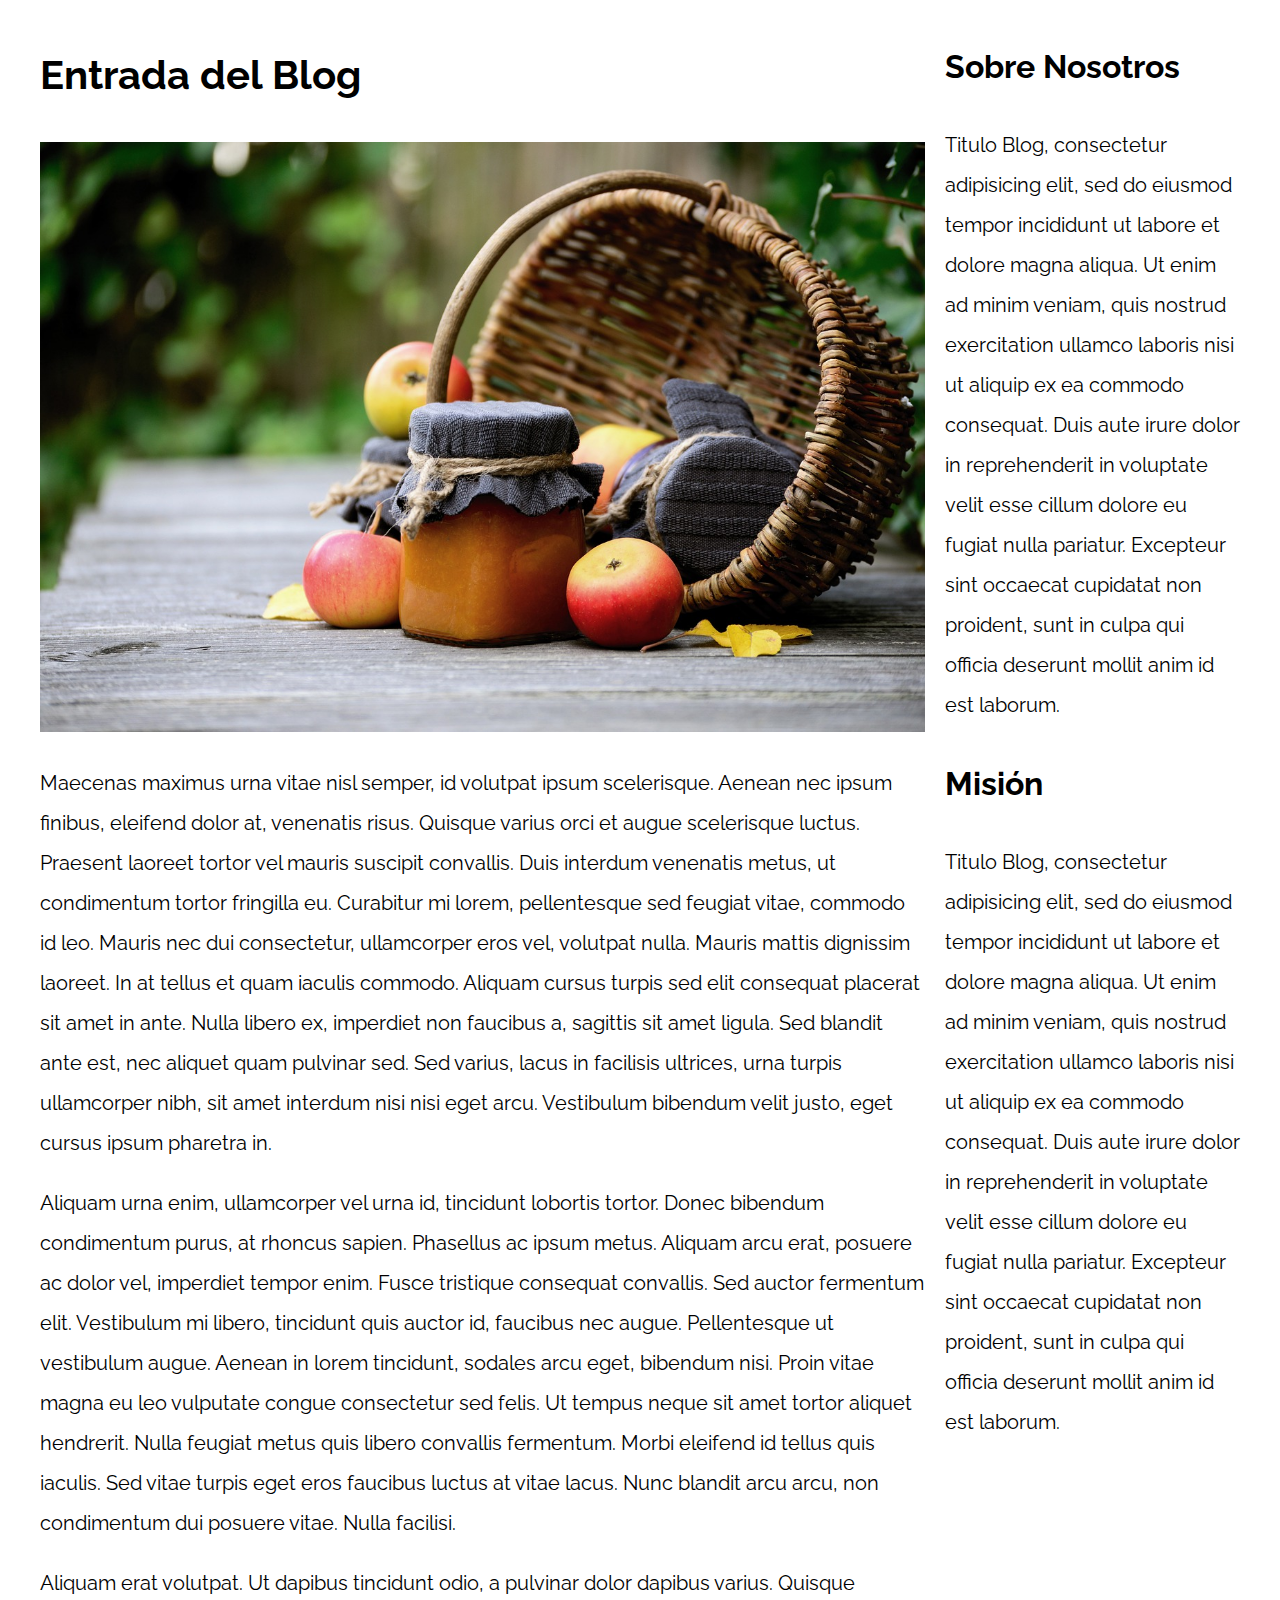
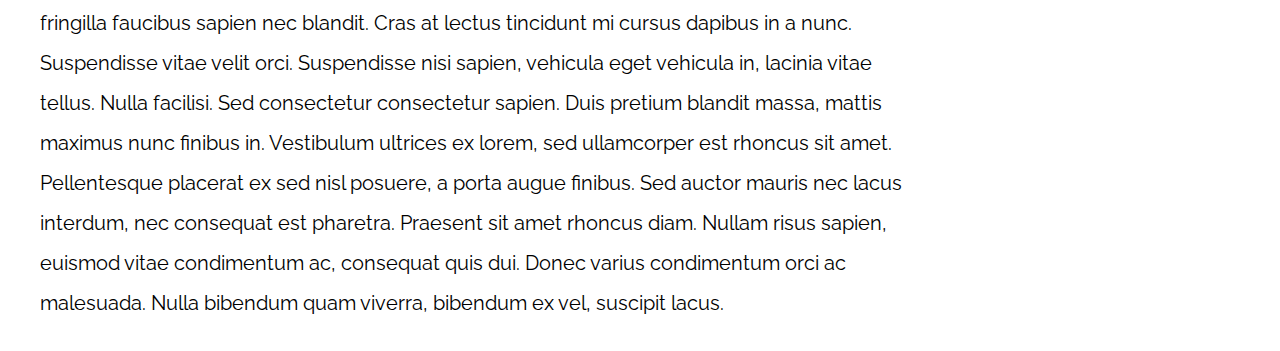
<file: 10-con_sidebar_flexbox/index.html>
<!DOCTYPE html>
<html>

<head>
    <meta charset="utf-8">
    <title>Patrones Responsive Web Design</title>
    <link rel="stylesheet" href="https://necolas.github.io/normalize.css/8.0.1/normalize.css">
    <link href="https://fonts.googleapis.com/css?family=Raleway:400,700,900" rel="stylesheet">
    <link rel="stylesheet" href="css/styles.css">
    <meta name="viewport" content="width=device-width, initial-scale=1">
</head>

<body>

    <div class="contenedor flex">
        <article class="flex__contenido">
            <h1>Entrada del Blog</h1>
            <img src="img/imagen1.jpg">

            <p>Maecenas maximus urna vitae nisl semper, id volutpat ipsum scelerisque. Aenean nec ipsum finibus, eleifend dolor at, venenatis risus. Quisque varius orci et augue scelerisque luctus. Praesent laoreet tortor vel mauris suscipit convallis. Duis
                interdum venenatis metus, ut condimentum tortor fringilla eu. Curabitur mi lorem, pellentesque sed feugiat vitae, commodo id leo. Mauris nec dui consectetur, ullamcorper eros vel, volutpat nulla. Mauris mattis dignissim laoreet. In at
                tellus et quam iaculis commodo. Aliquam cursus turpis sed elit consequat placerat sit amet in ante. Nulla libero ex, imperdiet non faucibus a, sagittis sit amet ligula. Sed blandit ante est, nec aliquet quam pulvinar sed. Sed varius, lacus
                in facilisis ultrices, urna turpis ullamcorper nibh, sit amet interdum nisi nisi eget arcu. Vestibulum bibendum velit justo, eget cursus ipsum pharetra in.</p>

            <p>Aliquam urna enim, ullamcorper vel urna id, tincidunt lobortis tortor. Donec bibendum condimentum purus, at rhoncus sapien. Phasellus ac ipsum metus. Aliquam arcu erat, posuere ac dolor vel, imperdiet tempor enim. Fusce tristique consequat
                convallis. Sed auctor fermentum elit. Vestibulum mi libero, tincidunt quis auctor id, faucibus nec augue. Pellentesque ut vestibulum augue. Aenean in lorem tincidunt, sodales arcu eget, bibendum nisi. Proin vitae magna eu leo vulputate
                congue consectetur sed felis. Ut tempus neque sit amet tortor aliquet hendrerit. Nulla feugiat metus quis libero convallis fermentum. Morbi eleifend id tellus quis iaculis. Sed vitae turpis eget eros faucibus luctus at vitae lacus. Nunc
                blandit arcu arcu, non condimentum dui posuere vitae. Nulla facilisi.</p>

            <p>Aliquam erat volutpat. Ut dapibus tincidunt odio, a pulvinar dolor dapibus varius. Quisque fringilla faucibus sapien nec blandit. Cras at lectus tincidunt mi cursus dapibus in a nunc. Suspendisse vitae velit orci. Suspendisse nisi sapien,
                vehicula eget vehicula in, lacinia vitae tellus. Nulla facilisi. Sed consectetur consectetur sapien. Duis pretium blandit massa, mattis maximus nunc finibus in. Vestibulum ultrices ex lorem, sed ullamcorper est rhoncus sit amet. Pellentesque
                placerat ex sed nisl posuere, a porta augue finibus. Sed auctor mauris nec lacus interdum, nec consequat est pharetra. Praesent sit amet rhoncus diam. Nullam risus sapien, euismod vitae condimentum ac, consequat quis dui. Donec varius
                condimentum orci ac malesuada. Nulla bibendum quam viverra, bibendum ex vel, suscipit lacus.</p>
        </article>
        <asiden class="flex__aside">
            <h2>Sobre Nosotros</h2>
            <p>Titulo Blog, consectetur adipisicing elit, sed do eiusmod tempor incididunt ut labore et dolore magna aliqua. Ut enim ad minim veniam, quis nostrud exercitation ullamco laboris nisi ut aliquip ex ea commodo consequat. Duis aute irure dolor
                in reprehenderit in voluptate velit esse cillum dolore eu fugiat nulla pariatur. Excepteur sint occaecat cupidatat non proident, sunt in culpa qui officia deserunt mollit anim id est laborum.</p>


            <h2>Misión</h2>
            <p>Titulo Blog, consectetur adipisicing elit, sed do eiusmod tempor incididunt ut labore et dolore magna aliqua. Ut enim ad minim veniam, quis nostrud exercitation ullamco laboris nisi ut aliquip ex ea commodo consequat. Duis aute irure dolor
                in reprehenderit in voluptate velit esse cillum dolore eu fugiat nulla pariatur. Excepteur sint occaecat cupidatat non proident, sunt in culpa qui officia deserunt mollit anim id est laborum.</p>
        </asiden>
    </div>

</body>

</html>
</file>
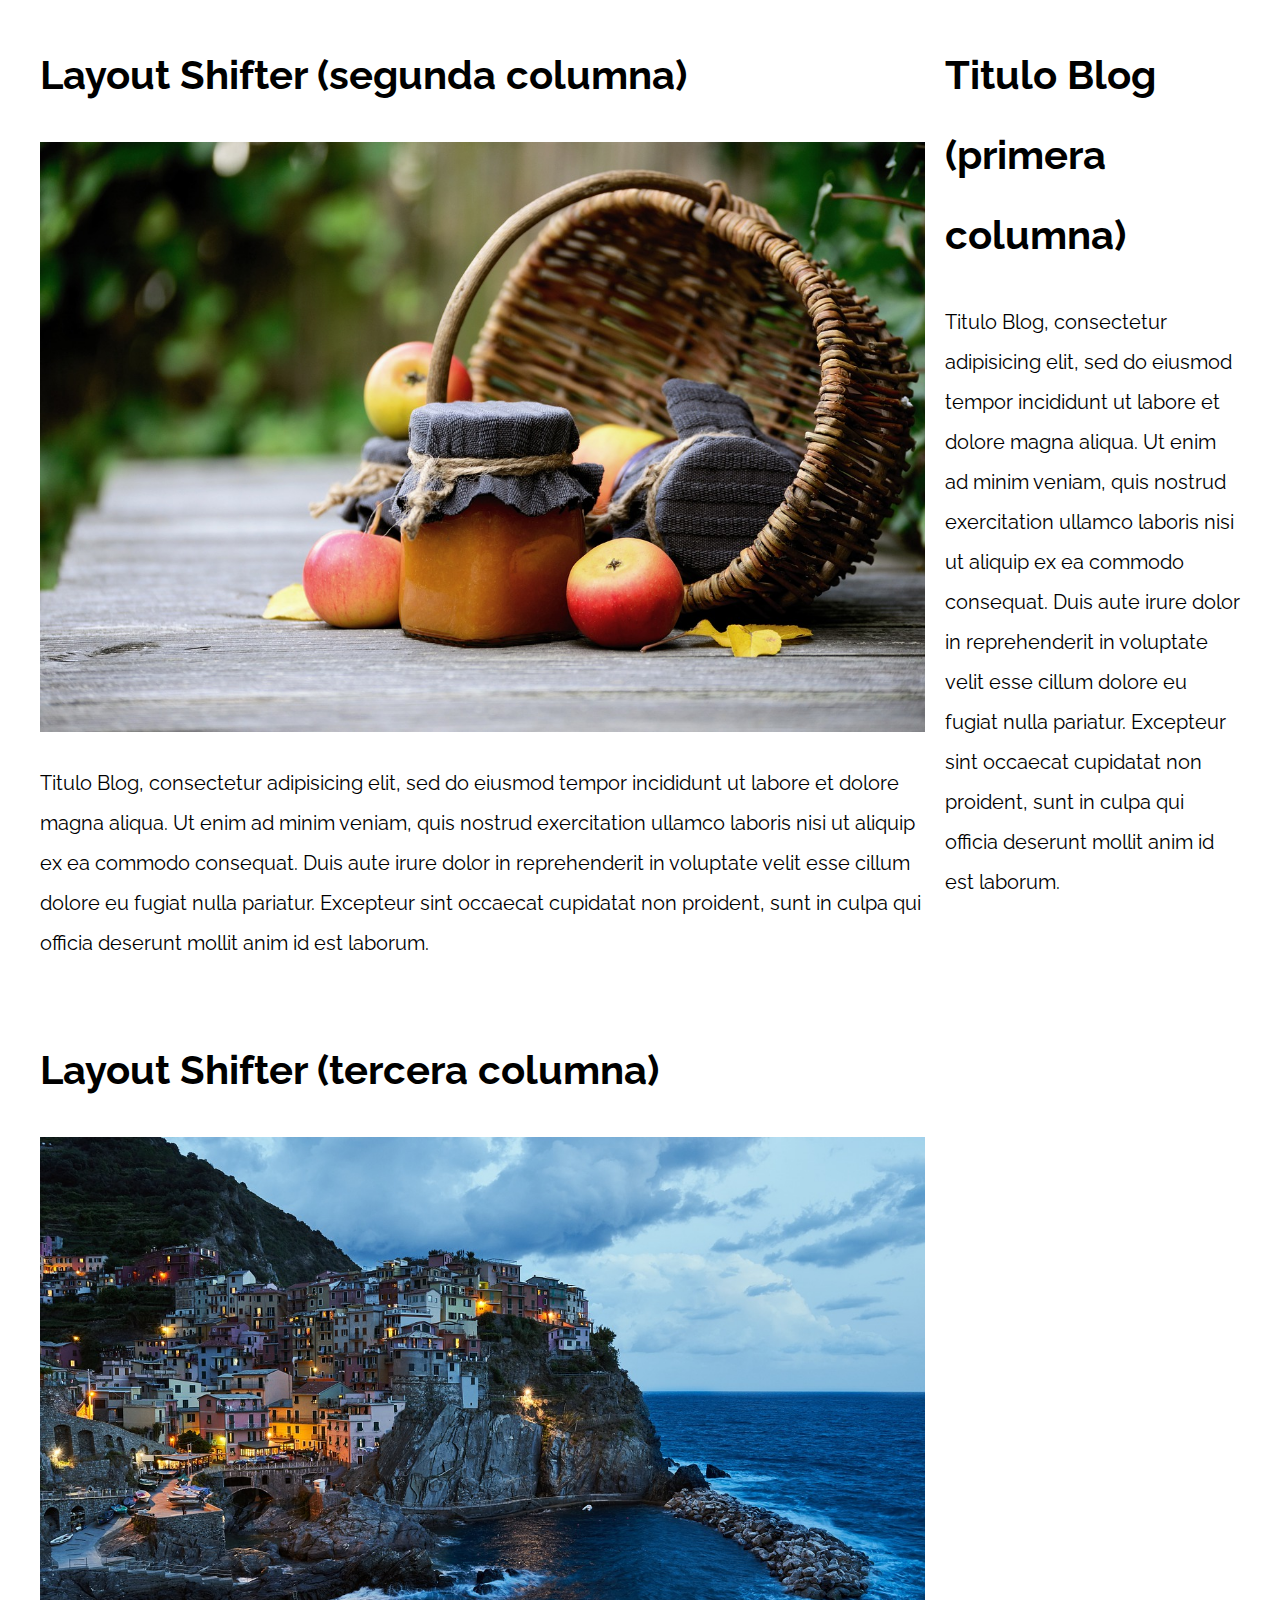
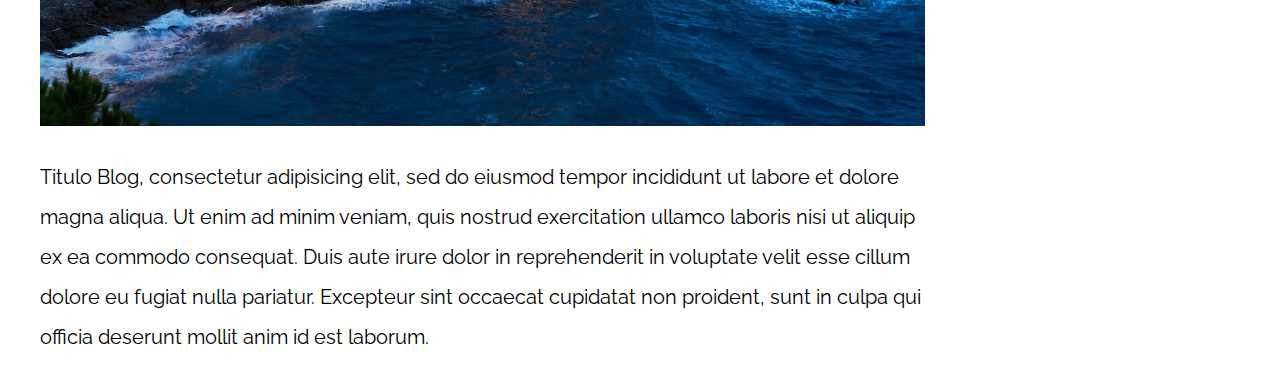
<file: 11-layout_shifter_css_grid/index.html>
<!DOCTYPE html>
<html>

<head>
    <meta charset="utf-8">
    <title>Patrones Responsive Web Design</title>
    <link rel="stylesheet" href="https://necolas.github.io/normalize.css/8.0.1/normalize.css">
    <link href="https://fonts.googleapis.com/css?family=Raleway:400,700,900" rel="stylesheet">
    <link rel="stylesheet" href="css/styles.css">
    <meta name="viewport" content="width=device-width, initial-scale=1">
</head>

<body>

    <div class="contenedor layout-shifter">
        <aside class="sidebar">
            <h1>Titulo Blog (primera columna)</h1>
            <p>
                Titulo Blog, consectetur adipisicing elit, sed do eiusmod tempor incididunt ut labore et dolore magna aliqua. Ut enim ad minim veniam, quis nostrud exercitation ullamco laboris nisi ut aliquip ex ea commodo consequat. Duis aute irure dolor in reprehenderit
                in voluptate velit esse cillum dolore eu fugiat nulla pariatur. Excepteur sint occaecat cupidatat non proident, sunt in culpa qui officia deserunt mollit anim id est laborum.
            </p>
        </aside>

        <main class="contenido-principal">
            <article class="entrada-blog entrada1">
                <h1>Layout Shifter (segunda columna)</h1>
                <img src="img/imagen1.jpg">
                <p>
                    Titulo Blog, consectetur adipisicing elit, sed do eiusmod tempor incididunt ut labore et dolore magna aliqua. Ut enim ad minim veniam, quis nostrud exercitation ullamco laboris nisi ut aliquip ex ea commodo consequat. Duis aute irure dolor in reprehenderit
                    in voluptate velit esse cillum dolore eu fugiat nulla pariatur. Excepteur sint occaecat cupidatat non proident, sunt in culpa qui officia deserunt mollit anim id est laborum.
                </p>
            </article>

            <article class="entrada-blog entrada2">
                <h1>Layout Shifter (tercera columna)</h1>
                <img src="img/imagen2.jpg">
                <p>
                    Titulo Blog, consectetur adipisicing elit, sed do eiusmod tempor incididunt ut labore et dolore magna aliqua. Ut enim ad minim veniam, quis nostrud exercitation ullamco laboris nisi ut aliquip ex ea commodo consequat. Duis aute irure dolor in reprehenderit
                    in voluptate velit esse cillum dolore eu fugiat nulla pariatur. Excepteur sint occaecat cupidatat non proident, sunt in culpa qui officia deserunt mollit anim id est laborum.
                </p>
            </article>
        </main>
    </div>

</body>

</html>
</file>
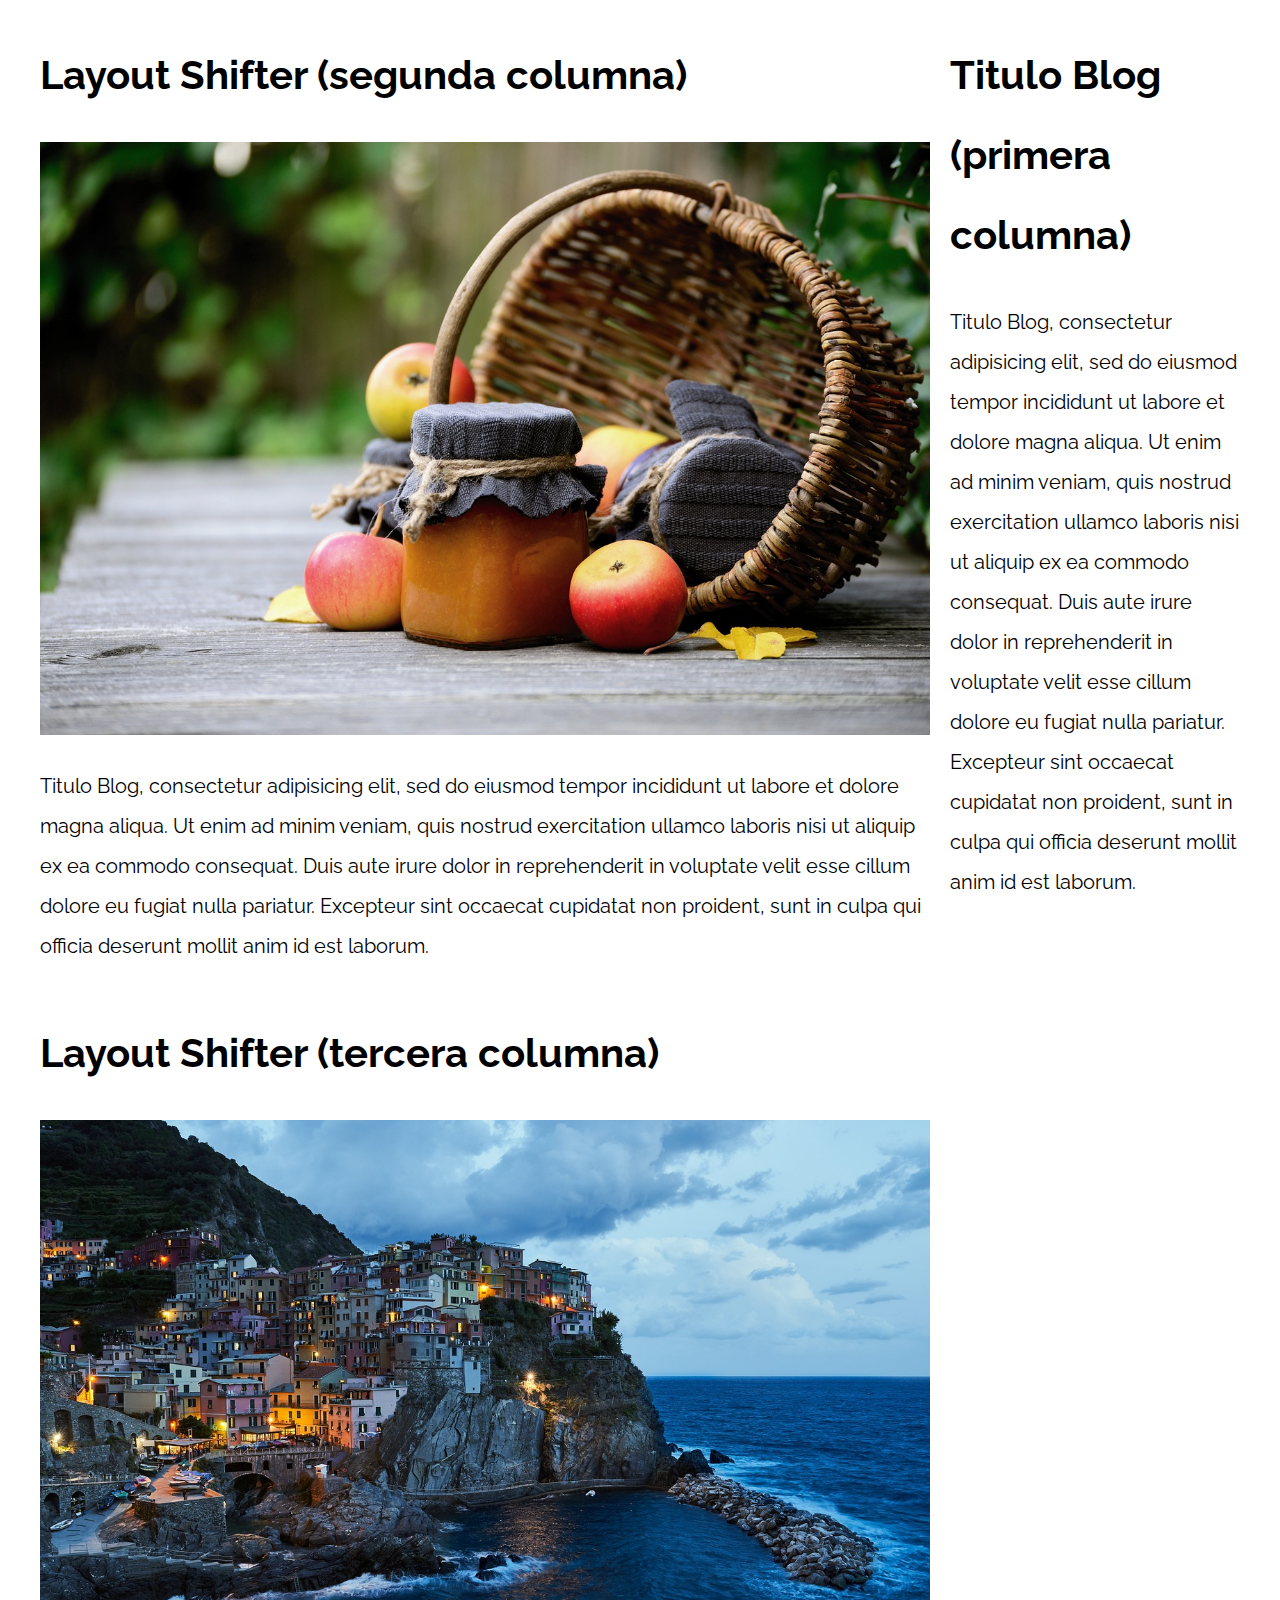
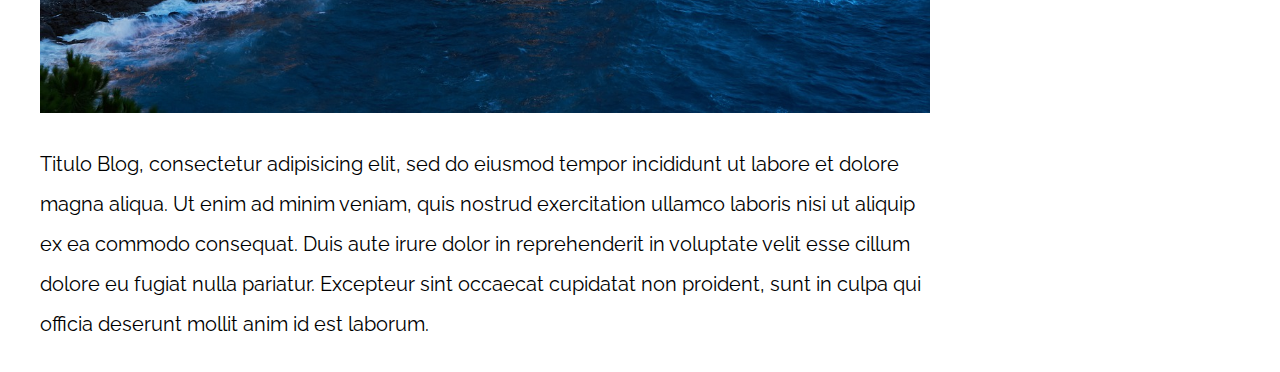
<file: 12-layout_shifter_flexbox/index.html>
<!DOCTYPE html>
<html>

<head>
    <meta charset="utf-8">
    <title>Patrones Responsive Web Design</title>
    <link rel="stylesheet" href="https://necolas.github.io/normalize.css/8.0.1/normalize.css">
    <link href="https://fonts.googleapis.com/css?family=Raleway:400,700,900" rel="stylesheet">
    <link rel="stylesheet" href="css/styles.css">
    <meta name="viewport" content="width=device-width, initial-scale=1">
</head>

<body>

    <div class="contenedor layout-shifter">
        <aside class="sidebar">
            <h1>Titulo Blog (primera columna)</h1>
            <p>
                Titulo Blog, consectetur adipisicing elit, sed do eiusmod tempor incididunt ut labore et dolore magna aliqua. Ut enim ad minim veniam, quis nostrud exercitation ullamco laboris nisi ut aliquip ex ea commodo consequat. Duis aute irure dolor in reprehenderit
                in voluptate velit esse cillum dolore eu fugiat nulla pariatur. Excepteur sint occaecat cupidatat non proident, sunt in culpa qui officia deserunt mollit anim id est laborum.
            </p>
        </aside>

        <main class="contenido">
            <article class="entrada-blog entrada1">
                <h1>Layout Shifter (segunda columna)</h1>
                <img src="img/imagen1.jpg">
                <p>
                    Titulo Blog, consectetur adipisicing elit, sed do eiusmod tempor incididunt ut labore et dolore magna aliqua. Ut enim ad minim veniam, quis nostrud exercitation ullamco laboris nisi ut aliquip ex ea commodo consequat. Duis aute irure dolor in reprehenderit
                    in voluptate velit esse cillum dolore eu fugiat nulla pariatur. Excepteur sint occaecat cupidatat non proident, sunt in culpa qui officia deserunt mollit anim id est laborum.
                </p>
            </article>

            <article class="entrada-blog entrada2">
                <h1>Layout Shifter (tercera columna)</h1>
                <img src="img/imagen2.jpg">
                <p>
                    Titulo Blog, consectetur adipisicing elit, sed do eiusmod tempor incididunt ut labore et dolore magna aliqua. Ut enim ad minim veniam, quis nostrud exercitation ullamco laboris nisi ut aliquip ex ea commodo consequat. Duis aute irure dolor in reprehenderit
                    in voluptate velit esse cillum dolore eu fugiat nulla pariatur. Excepteur sint occaecat cupidatat non proident, sunt in culpa qui officia deserunt mollit anim id est laborum.
                </p>
            </article>
        </main>
    </div>

</body>

</html>
</file>
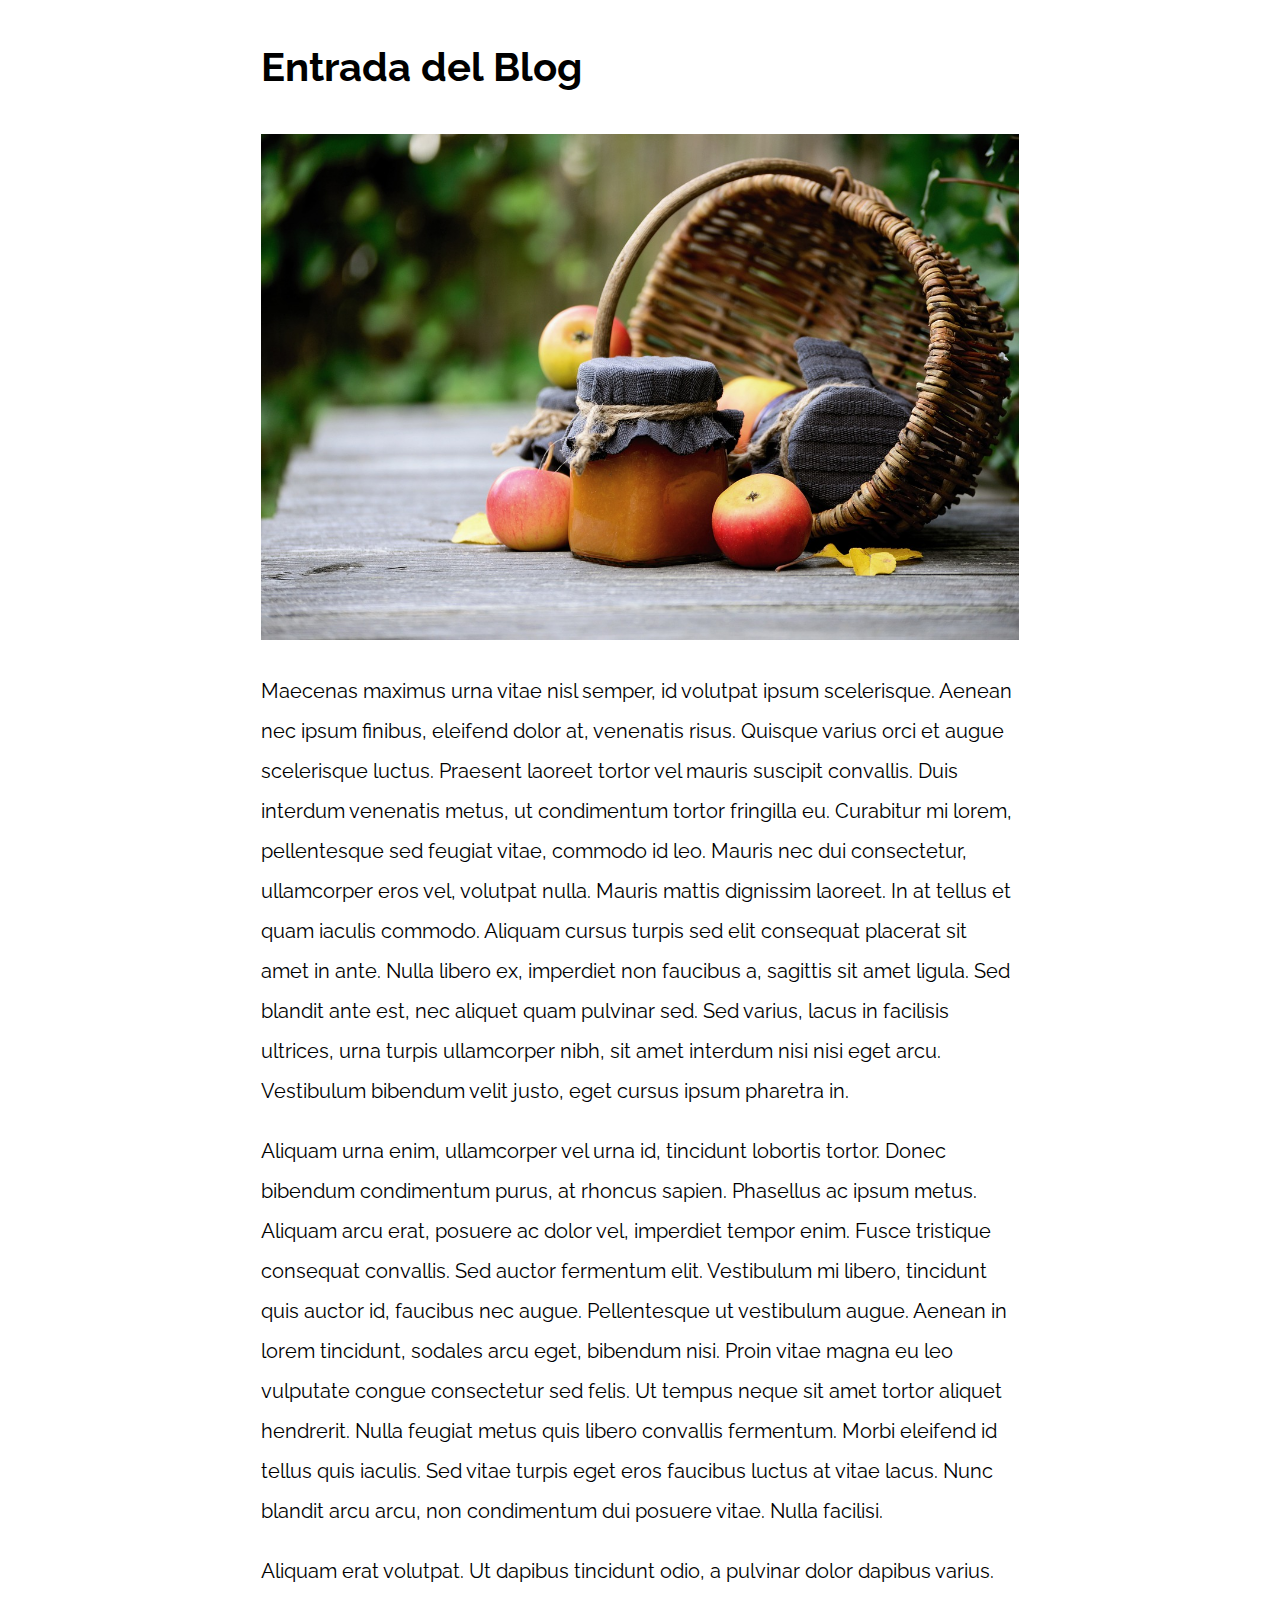
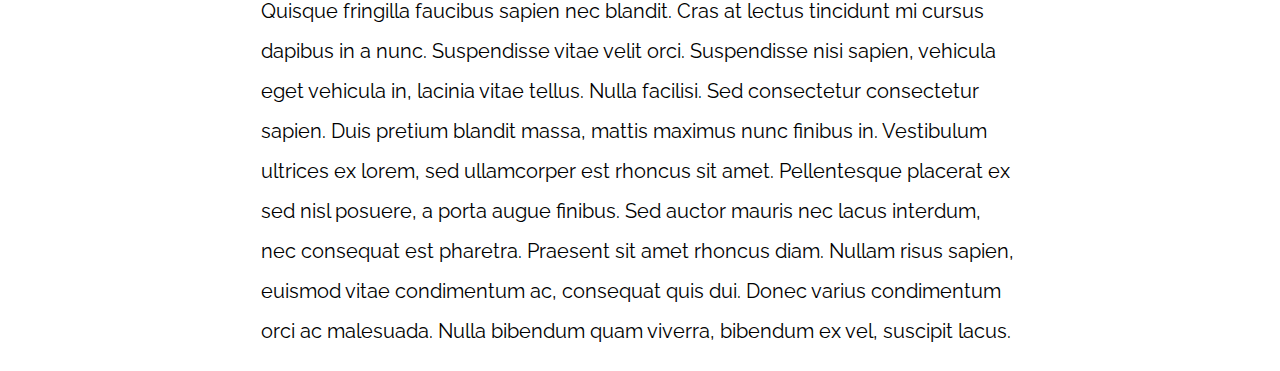
<file: 13-mostly_fluid/index.html>
<!DOCTYPE html>
<html>

<head>
    <meta charset="utf-8">
    <title>Patrones Responsive Web Design</title>
    <link rel="stylesheet" href="https://necolas.github.io/normalize.css/8.0.1/normalize.css">
    <link href="https://fonts.googleapis.com/css?family=Raleway:400,700,900" rel="stylesheet">
    <link rel="stylesheet" href="css/styles.css">
    <meta name="viewport" content="width=device-width, initial-scale=1">
</head>

<body>

    <div class="contenedor">
        <article class="entrada-blog">
            <h1>Entrada del Blog</h1>
            <img src="img/imagen1.jpg">

            <p>Maecenas maximus urna vitae nisl semper, id volutpat ipsum scelerisque. Aenean nec ipsum finibus, eleifend dolor at, venenatis risus. Quisque varius orci et augue scelerisque luctus. Praesent laoreet tortor vel mauris suscipit convallis. Duis
                interdum venenatis metus, ut condimentum tortor fringilla eu. Curabitur mi lorem, pellentesque sed feugiat vitae, commodo id leo. Mauris nec dui consectetur, ullamcorper eros vel, volutpat nulla. Mauris mattis dignissim laoreet. In at
                tellus et quam iaculis commodo. Aliquam cursus turpis sed elit consequat placerat sit amet in ante. Nulla libero ex, imperdiet non faucibus a, sagittis sit amet ligula. Sed blandit ante est, nec aliquet quam pulvinar sed. Sed varius, lacus
                in facilisis ultrices, urna turpis ullamcorper nibh, sit amet interdum nisi nisi eget arcu. Vestibulum bibendum velit justo, eget cursus ipsum pharetra in.</p>

            <p>Aliquam urna enim, ullamcorper vel urna id, tincidunt lobortis tortor. Donec bibendum condimentum purus, at rhoncus sapien. Phasellus ac ipsum metus. Aliquam arcu erat, posuere ac dolor vel, imperdiet tempor enim. Fusce tristique consequat
                convallis. Sed auctor fermentum elit. Vestibulum mi libero, tincidunt quis auctor id, faucibus nec augue. Pellentesque ut vestibulum augue. Aenean in lorem tincidunt, sodales arcu eget, bibendum nisi. Proin vitae magna eu leo vulputate
                congue consectetur sed felis. Ut tempus neque sit amet tortor aliquet hendrerit. Nulla feugiat metus quis libero convallis fermentum. Morbi eleifend id tellus quis iaculis. Sed vitae turpis eget eros faucibus luctus at vitae lacus. Nunc
                blandit arcu arcu, non condimentum dui posuere vitae. Nulla facilisi.</p>

            <p>Aliquam erat volutpat. Ut dapibus tincidunt odio, a pulvinar dolor dapibus varius. Quisque fringilla faucibus sapien nec blandit. Cras at lectus tincidunt mi cursus dapibus in a nunc. Suspendisse vitae velit orci. Suspendisse nisi sapien,
                vehicula eget vehicula in, lacinia vitae tellus. Nulla facilisi. Sed consectetur consectetur sapien. Duis pretium blandit massa, mattis maximus nunc finibus in. Vestibulum ultrices ex lorem, sed ullamcorper est rhoncus sit amet. Pellentesque
                placerat ex sed nisl posuere, a porta augue finibus. Sed auctor mauris nec lacus interdum, nec consequat est pharetra. Praesent sit amet rhoncus diam. Nullam risus sapien, euismod vitae condimentum ac, consequat quis dui. Donec varius
                condimentum orci ac malesuada. Nulla bibendum quam viverra, bibendum ex vel, suscipit lacus.</p>
        </article>

    </div>

</body>

</html>
</file>
<file: 01-2columnas_iguales_css_grid/css/styles.css>
html {
    box-sizing: border-box;
    font-size: 62.5%;
}

*,
*:before,
*:after {
    box-sizing: inherit;
}

body {
    font-family: 'Raleway', sans-serif;
    font-size: 1.6rem;
}

img {
    max-width: 100%;
}

h1 {
    font-size: 4rem;
}

.contenedor {
    max-width: 1200px;
    width: 95%;
    margin: 0 auto;
}

.grid__entrada-blog a {
    display: inline-block;
    background-color: #2196F3;
    color: white;
    padding: 10px 20px;
    text-decoration: none;
    font-weight: bold;
    text-transform: uppercase;
}

/** CODIGO AQUI **/

@media(min-width: 768px) {
    .grid {
        display: grid;
        grid-template-columns: repeat(2, 1fr);
        column-gap: 3rem;
    }
}
</file>
<file: 02-2columnas_iguales_flexbox/css/styles.css>
html {
    box-sizing: border-box;
    font-size: 62.5%;
}

*,
*:before,
*:after {
    box-sizing: inherit;
}

body {
    font-family: 'Raleway', sans-serif;
    font-size: 1.6rem;
}

img {
    max-width: 100%;
}

h1 {
    font-size: 4rem;
}

.contenedor {
    max-width: 1200px;
    width: 95%;
    margin: 0 auto;
}

.flex__entrada-blog a {
    display: inline-block;
    background-color: #2196F3;
    color: white;
    padding: 10px 20px;
    text-decoration: none;
    font-weight: bold;
    text-transform: uppercase;
}

/** CODIGO AQUI **/

@media (min-width: 768px) {
    .flex{
        display: flex;
        justify-content: space-between;
    }

    .flex__entrada-blog{
        flex-basis: calc( 50% - 1rem);
        flex: 0 0 calc( 50% - 1rem);
    }
}
</file>
<file: 03-3columnas_iguales_css_grid/css/styles.css>
html {
    box-sizing: border-box;
    font-size: 62.5%;
}

*,
*:before,
*:after {
    box-sizing: inherit;
}

body {
    font-family: 'Raleway', sans-serif;
    font-size: 1.6rem;
}

img {
    max-width: 100%;
}

h1 {
    font-size: 4rem;
}

.contenedor {
    max-width: 1200px;
    width: 95%;
    margin: 0 auto;
}

.entrada-blog a {
    display: inline-block;
    background-color: #2196F3;
    color: white;
    padding: 10px 20px;
    text-decoration: none;
    font-weight: bold;
    text-transform: uppercase;
}

/** CODIGO AQUI **/

@media(min-width: 768px) {
    .grid {
        display: grid;
        grid-template-columns: repeat(3, 1fr);
        column-gap: 3rem;
    }
}
</file>
<file: 04-3columnas_iguales_flexbox/css/styles.css>
html {
    box-sizing: border-box;
    font-size: 62.5%;
}

*,
*:before,
*:after {
    box-sizing: inherit;
}

body {
    font-family: 'Raleway', sans-serif;
    font-size: 1.6rem;
}

img {
    max-width: 100%;
}

h1 {
    font-size: 4rem;
}

.contenedor {
    max-width: 1200px;
    width: 95%;
    margin: 0 auto;
}

.flex__entrada-blog a {
    display: inline-block;
    background-color: #2196F3;
    color: white;
    padding: 10px 20px;
    text-decoration: none;
    font-weight: bold;
    text-transform: uppercase;
}

/** CODIGO AQUI **/

@media(min-width: 768px) {
    .flex{
        display: flex;
        justify-content: space-between;
    }

    .flex__entrada-blog{
        flex: 0 0 calc( 33% - 2rem);
    }
}
</file>
<file: 05-3columnas_css_grid/css/styles.css>
html {
    box-sizing: border-box;
    font-size: 62.5%;
}

*,
*:before,
*:after {
    box-sizing: inherit;
}

body {
    font-family: 'Raleway', sans-serif;
    font-size: 1.6rem;
    line-height: 2;
}

img {
    max-width: 100%;
}

h1 {
    font-size: 4rem;
}

h2 {
    font-size: 3.2rem;
}

.contenedor {
    max-width: 1200px;
    width: 95%;
    margin: 0 auto;
}

p {
    font-size: 2rem;
}

.entrada-blog a {
    display: inline-block;
    background-color: #2196F3;
    color: white;
    padding: 10px 20px;
    text-decoration: none;
    font-weight: bold;
    text-transform: uppercase;
}


/** CODIGO AQUI **/

@media(min-width: 768px) {
    .grid {
        display: grid;
        grid-template-areas: "izquierda centro derecha";
        grid-template-columns: 1fr 3fr 1fr;
        grid-auto-flow: column;
        column-gap: 2rem;
    }


    .grid__centro {
        grid-column: centro;
    }

}
</file>
<file: 06-3columnas_flexbox/css/styles.css>
html {
    box-sizing: border-box;
    font-size: 62.5%;
}

*,
*:before,
*:after {
    box-sizing: inherit;
}

body {
    font-family: 'Raleway', sans-serif;
    font-size: 1.6rem;
    line-height: 2;
}

img {
    max-width: 100%;
}

h1 {
    font-size: 4rem;
}

h2 {
    font-size: 3.2rem;
}

p {
    font-size: 2rem;
}

.contenedor {
    max-width: 1200px;
    width: 95%;
    margin: 0 auto;
}

.entrada-blog a {
    display: inline-block;
    background-color: #2196F3;
    color: white;
    padding: 10px 20px;
    text-decoration: none;
    font-weight: bold;
    text-transform: uppercase;
}

/** CODIGO AQUI **/

@media (min-width: 768px){
    .flex{
        display: flex;
        justify-content: space-between;
    }

    .flex__contenido{
        flex-basis: calc( 60% - 1rem);
    }

    .flex__side1{
        flex-basis: calc( 20% - 1rem);
        order: -1;
    }

    .flex__side2{
        flex-basis: calc( 20% - 1rem);
    }
}
</file>
<file: 07-column_drop_css_grid/css/styles.css>
html {
    box-sizing: border-box;
    font-size: 62.5%;
}

*,
*:before,
*:after {
    box-sizing: inherit;
}

body {
    font-family: 'Raleway', sans-serif;
    font-size: 1.6rem;
    line-height: 2;
}

img {
    max-width: 100%;
}

h1 {
    font-size: 4rem;
}

h2 {
    font-size: 3.2rem;
}

p {
    font-size: 2rem;
}

.contenedor {
    max-width: 1200px;
    width: 95%;
    margin: 0 auto;
}

.entrada-blog a {
    display: inline-block;
    background-color: #2196F3;
    color: white;
    padding: 10px 20px;
    text-decoration: none;
    font-weight: bold;
    text-transform: uppercase;
}



/** CODIGO AQUI **/

@media (min-width: 468px) {
    .grid {
        display: grid;
        grid-template-columns: repeat(2, 1fr);
        
    }

    .sidebar1{
        grid-column: 1 / 3;
        grid-row: 2 / 3;
    }

    .sidebar2{
        grid-column: 2 / 3;
    }

}

@media (min-width: 768px) {
    .grid {
        display: grid;
        grid-template-columns: repeat(3, 1fr);
    }

    .sidebar1{
        grid-column: 2 / 3;
        grid-row: unset;
    }
    .sidebar2{
        grid-column: 3 / 4;
    }
}
</file>
<file: 08-column_drop_flexbox/css/styles.css>
html {
    box-sizing: border-box;
    font-size: 62.5%;
}

*,
*:before,
*:after {
    box-sizing: inherit;
}

body {
    font-family: 'Raleway', sans-serif;
    font-size: 1.6rem;
    line-height: 2;
}

img {
    max-width: 100%;
}

h1 {
    font-size: 4rem;
}

h2 {
    font-size: 3.2rem;
}

p {
    font-size: 2rem;
}

.contenedor {
    max-width: 1200px;
    width: 95%;
    margin: 0 auto;
}

/** CODIGO AQUI **/

@media (min-width: 480px) {

    .flex {
        display: flex;
        justify-content: space-between;
        flex-wrap: wrap;
    }

    .primera,
    .segunda {
        flex-basis: calc(50% - 1rem);
    }

}

@media (min-width: 768px) {

    .primera,
    .segunda,
    .tercera {
        flex: 0 0 calc(33% - 1rem);
    }
}
</file>
<file: 09-con_sidebar_css_grid/css/styles.css>
html {
    box-sizing: border-box;
    font-size: 62.5%;
}

*,
*:before,
*:after {
    box-sizing: inherit;
}

body {
    font-family: 'Raleway', sans-serif;
    font-size: 1.6rem;
    line-height: 2;
}

img {
    max-width: 100%;
}

h1 {
    font-size: 4rem;
}

h2 {
    font-size: 3.2rem;
}

p {
    font-size: 2rem;
}

.contenedor {
    max-width: 1200px;
    width: 95%;
    margin: 0 auto;
}

.entrada-blog a {
    display: inline-block;
    background-color: #2196F3;
    color: white;
    padding: 10px 20px;
    text-decoration: none;
    font-weight: bold;
    text-transform: uppercase;
}

/** CODIGO AQUI **/

@media (min-width: 768px){
    .grid {
        display: grid;
        grid-template-columns: 3fr 1fr;
        column-gap: 4rem;
        grid-auto-flow: column;
    }    
    aside{
        grid-column: 2 / 3;
    }
}
</file>
<file: 10-con_sidebar_flexbox/css/styles.css>
html {
    box-sizing: border-box;
    font-size: 62.5%;
}

*,
*:before,
*:after {
    box-sizing: inherit;
}

body {
    font-family: 'Raleway', sans-serif;
    font-size: 1.6rem;
    line-height: 2;
}

img {
    max-width: 100%;
}

h1 {
    font-size: 4rem;
}

h2 {
    font-size: 3.2rem;
}

p {
    font-size: 2rem;
}

.contenedor {
    max-width: 1200px;
    width: 95%;
    margin: 0 auto;
}

.entrada-blog a {
    display: inline-block;
    background-color: #2196F3;
    color: white;
    padding: 10px 20px;
    text-decoration: none;
    font-weight: bold;
    text-transform: uppercase;
}


/** CODIGO AQUI **/

@media( min-width: 768px){
    .flex{
        display: flex;
        gap: 2rem;
    }

    .flex__contenido{
        flex: 3;
    }
    .flex__aside{
        flex: 1;
    }
}
</file>
<file: 11-layout_shifter_css_grid/css/styles.css>
html {
    box-sizing: border-box;
    font-size: 62.5%;
}

*,
*:before,
*:after {
    box-sizing: inherit;
}

body {
    font-family: 'Raleway', sans-serif;
    font-size: 1.6rem;
    line-height: 2;
}

img {
    max-width: 100%;
}

h1 {
    font-size: 4rem;
}

h2 {
    font-size: 3.2rem;
}

p {
    font-size: 2rem;
}

.contenedor {
    max-width: 1200px;
    width: 95%;
    margin: 0 auto;
}

.entrada-blog a {
    display: inline-block;
    background-color: #2196F3;
    color: white;
    padding: 10px 20px;
    text-decoration: none;
    font-weight: bold;
    text-transform: uppercase;
}


/** CODIGO AQUI **/

@media(min-width: 768px) {
    .layout-shifter {
        display: grid;
        grid-template-areas: "contenido"
                             "inferior";
    }

    .sidebar {
        grid-area: inferior;
    }

    .contenido-principal {
        grid-area: contenido;
        display: grid;
        grid-template-areas: "entrada1 entrada2";
        grid-template-columns: repeat(2, 1fr);
    }
}

@media (min-width: 992px) {
    .layout-shifter {

        grid-template-areas: "contenido sidebar";
        grid-template-columns: 3fr 1fr;
        column-gap: 2rem;
    }

    .sidebar {
        grid-area: sidebar;
    }

    .contenido-principal {
        grid-area: contenido;
        grid-template-areas: "entrada1"
                             "entrada2";
        grid-template-columns: unset;
        row-gap: 2rem;
    }

    .entrada1{
        grid-area: entrada1;
    }

    .entrada2{
        grid-area: entrada2;
    }
}
</file>
<file: 12-layout_shifter_flexbox/css/styles.css>
html {
    box-sizing: border-box;
    font-size: 62.5%;
}

*,
*:before,
*:after {
    box-sizing: inherit;
}

body {
    font-family: 'Raleway', sans-serif;
    font-size: 1.6rem;
    line-height: 2;
}

img {
    max-width: 100%;
}

h1 {
    font-size: 4rem;
}

h2 {
    font-size: 3.2rem;
}

p {
    font-size: 2rem;
}

.contenedor {
    max-width: 1200px;
    width: 95%;
    margin: 0 auto;
}

.entrada-blog a {
    display: inline-block;
    background-color: #2196F3;
    color: white;
    padding: 10px 20px;
    text-decoration: none;
    font-weight: bold;
    text-transform: uppercase;
}

/** CODIGO AQUI **/

@media (min-width: 768px){
    .layout-shifter{
        display: flex;
        flex-direction: column;
    }

    .contenido{
        order: -1;
        display: flex;
        justify-content: space-between;
    }
    
    .entrada-blog{
        flex-basis: calc( 50% - 1rem);
    }
}

@media (min-width: 992px){
    .layout-shifter{
        flex-direction: row;
        justify-content: space-between;
    }

    .sidebar{
        flex-basis: calc( 25% - 1rem);
    }

    .contenido{
        flex-basis: calc( 75% - 1rem);
        flex-direction: column;
    }
}
</file>
<file: 13-mostly_fluid/css/styles.css>
html {
    box-sizing: border-box;
    font-size: 62.5%;
}

*,
*:before,
*:after {
    box-sizing: inherit;
}

body {
    font-family: 'Raleway', sans-serif;
    font-size: 1.6rem;
    line-height: 2;
}
h1 {
    font-size: 4rem;
}

h2 {
    font-size: 3.2rem;
}

p {
    font-size: 2rem;
}

.entrada-blog a {
    display: inline-block;
    background-color: #2196F3;
    color: white;
    padding: 10px 20px;
    text-decoration: none;
    font-weight: bold;
    text-transform: uppercase;
}

/** CODIGO AQUI **/

.contenedor{
    max-width: 120rem;
    width: 95%;
    margin: 0 auto;
}

img{
    max-width: 100%;
}

@media (min-width: 768px){
    .contenedor{
        width: 80%;
    }
}

@media (min-width: 992px){
    .contenedor{
        width: 60%;
    }
}
</file>
